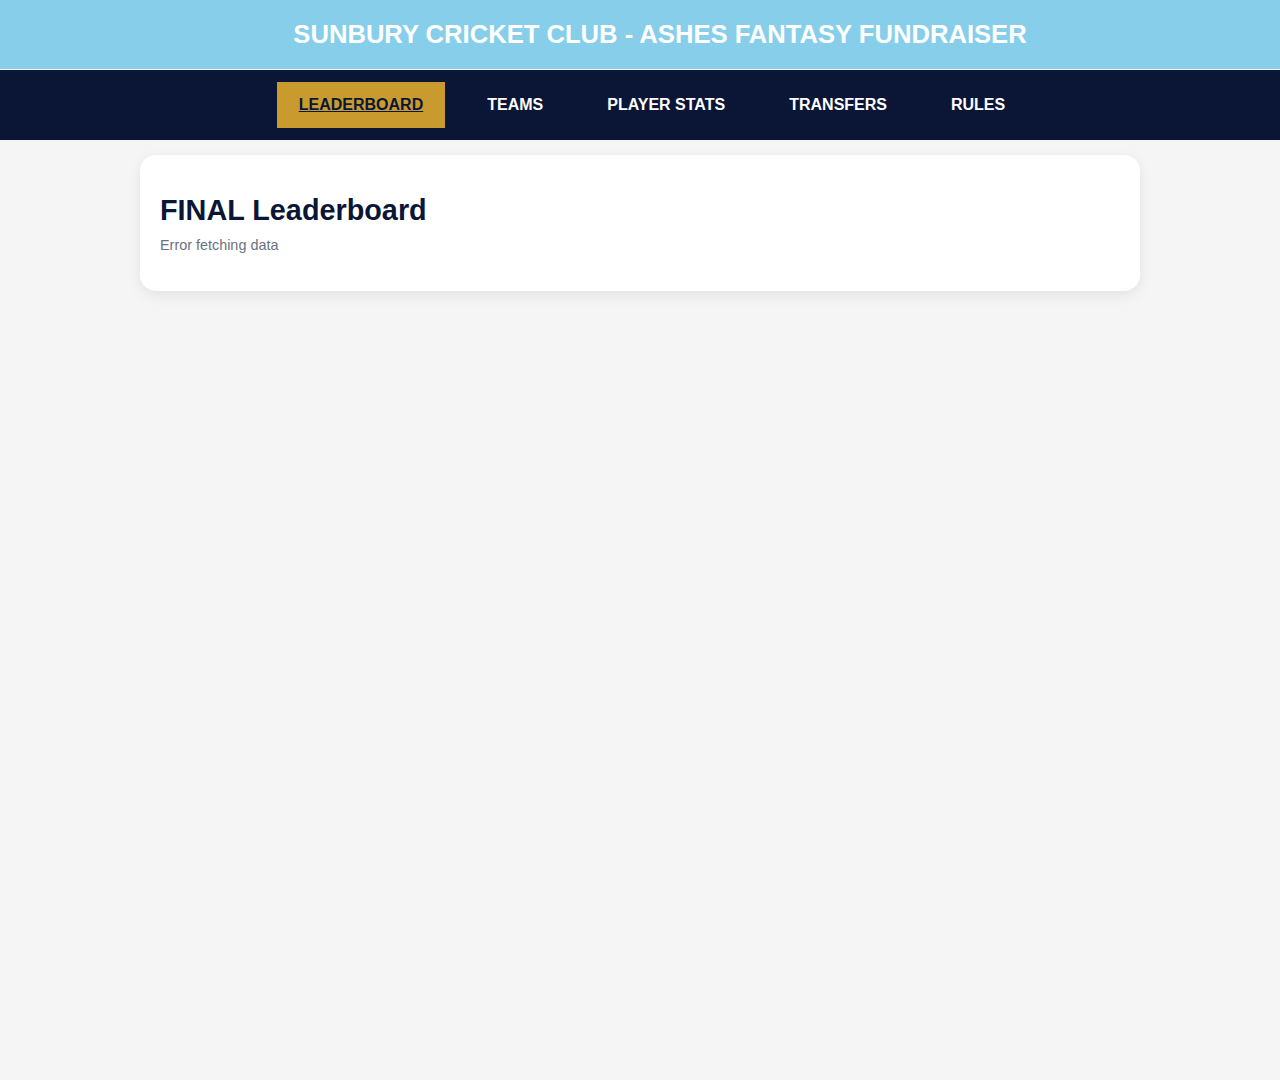
<file: index.html>
<!DOCTYPE html>
<html>
<head>
  <title>FINAL Leaderboard</title>

  <link rel="stylesheet" href="style.css">

<script data-goatcounter="https://sccfantasyashes.goatcounter.com/count"
        async src="//gc.zgo.at/count.js"></script>



  <style>
    /* Fixed site-wide header */
    .site-header {
      background-color: skyblue;
      color: white;
      text-align: center;
      padding: 20px;
      font-size: 1.6rem;
      font-weight: bold;
      position: fixed;
      top: 0;
      left: 0;
      width: 100%;
      z-index: 1000;
    }

    /* Fixed navbar just below header */
    .navbar {
      background: #0B1636;
      display: flex;
      justify-content: center;
      gap: 20px;
      padding: 12px;
      position: fixed;
      top: 70px;
      left: 0;
      width: 100%;
      z-index: 999;
    }

    .navbar a {
      color: white;
      text-decoration: none;
      font-weight: 600;
    }

    .navbar a.active {
      text-decoration: underline;
    }

    body {
      margin: 0;
      padding-top: 130px; /* header + navbar height */
    }

    .leaderboard-page {
      padding: 25px;
      background: #f5f5f5;
      min-height: 100vh;
    }

    h1 {
      font-size: 1.8rem;
      margin-bottom: 0.25rem;
      color: #0B1636;
    }

    .card {
      background: white;
      padding: 20px;
      border-radius: 16px;
      box-shadow: 0 4px 14px rgba(0, 0, 0, 0.08);
      max-width: 960px;
      margin: 0 auto;
    }

    #tableWrap {
      overflow-x: auto;
      max-height: 750px;
      overflow-y: auto;
    }

    table {
      width: 100%;
      border-collapse: collapse;
      font-size: 1rem;
    }

    th, td {
      padding: 10px 8px;
      border-bottom: 1px solid #e5e7eb;
    }

    th {
      font-weight: 700;
      background: #f1f5f9;
      position: sticky;
      top: 0;
      z-index: 5;
    }

    #leaderboard th, #leaderboard td {
      text-align: center;
    }

    #leaderboard th:nth-child(2),
    #leaderboard td:nth-child(2) {
      text-align: left !important;
    }

    tr.rank-1 { background-color: #fff176 !important; }
    tr.rank-2 { background-color: #fff9c4 !important; }
    tr.rank-3 { background-color: #fffde7 !important; }

    .meta {
      color: #6b7280;
      font-size: 0.9rem;
    }

    .refresh {
      float: right;
      font-size: 0.9rem;
      color: #2563eb;
      cursor: pointer;
      text-decoration: underline;
    }

    .highlight-max {
    font-weight: bold;
    color: red;
    }

    .total-col { font-weight: bold; }
  </style>


  <!-- PNG Favicons for modern browsers -->
  <link rel="icon" type="image/png" sizes="32x32" href="/favicon-32x32.png">
  <link rel="icon" type="image/png" sizes="16x16" href="/favicon-16x16.png">


</head>

<body>

<!-- Fixed site-wide header -->
<div class="site-header">
  SUNBURY CRICKET CLUB - ASHES FANTASY FUNDRAISER
</div>

<!-- Fixed navbar -->
<div class="navbar">
  <a class="active" href="index.html">LEADERBOARD</a>
  <a href="teams.html">TEAMS</a>
  <a href="player-stats.html">PLAYER STATS</a>
  <a href="transfers.html">TRANSFERS</a>
  <a href="rules.html">RULES</a>
</div>

<div class="leaderboard-page">
  <div class="card">
    <div style="display:flex;justify-content:space-between;align-items:center;">
      <div><h1>FINAL Leaderboard</h1></div>
      <div class="refresh" id="manualRefresh"></div>
    </div>

    <div id="lastUpdated" class="meta" style="margin-top:6px;">Last updated: —</div>
    <br>

    <div id="tableWrap">
      <table id="leaderboard">
        <thead><tr id="theadRow"></tr></thead>
        <tbody id="tbodyRow"></tbody>
      </table>
    </div>
  </div>
</div>

<script>
  const SHEET_ID = "1KdJSeVfMnYqV9olfYKkUUNkLldeaKhMuXrphWPWUps0";
  const SHEET_NAME = "Leaderboard";
  const SHEET_URL = `https://docs.google.com/spreadsheets/d/${SHEET_ID}/gviz/tq?tqx=out:json&sheet=${SHEET_NAME}`;

  async function fetchAndRender() {
    try {
      const res = await fetch(SHEET_URL);
      const text = await res.text();
      const json = JSON.parse(text.substr(47).slice(0, -2));

      const cols = json.table.cols.map(c => c.label);
      const rows = json.table.rows;

      // Build header (skip column I)
      const theadRow = document.getElementById("theadRow");
      theadRow.innerHTML = "";
      cols.forEach((label, colIndex) => {
        if (colIndex === 8) return; // skip column I
        const th = document.createElement("th");
        th.textContent = label;
        theadRow.appendChild(th);
      });

      // Build body (skip column I)
      const tbodyRow = document.getElementById("tbodyRow");
      tbodyRow.innerHTML = "";
      rows.forEach((row, i) => {
        const tr = document.createElement("tr");
        if (i === 0) tr.classList.add("rank-1");
        if (i === 1) tr.classList.add("rank-2");
        if (i === 2) tr.classList.add("rank-3");

        row.c.forEach((cell, colIndex) => {
          if (colIndex === 8) return; // skip column I
          const td = document.createElement("td");
          const value = cell ? (cell.f || cell.v) : "";

          if (cols[colIndex] && cols[colIndex].toLowerCase() === "total") {
            td.textContent = value;
            td.classList.add("total-col");
          } else {
            td.textContent = value;
          }

          tr.appendChild(td);
        });
        tbodyRow.appendChild(tr);
      });

      // Use I1 (header label for column I) as "Last updated"
      const lastUpdatedLabel = json.table.cols[8] ? json.table.cols[8].label : null;
      document.getElementById("lastUpdated").textContent =
        "Last updated: " + (lastUpdatedLabel || "—");


      // Highlight max value in each column (all ties, skip TOTAL column, skip zeros)
      const table = document.getElementById("leaderboard");
      const rowsEls = table.querySelectorAll("tbody tr");
      const headers = table.querySelectorAll("thead th");
      const colCount = headers.length;

      for (let colIndex = 0; colIndex < colCount; colIndex++) {
        const headerText = headers[colIndex].textContent.trim().toLowerCase();

      // Skip TOTAL and RANK columns
      if (headerText === "total" || headerText === "rank") continue;

      let maxVal = -Infinity;

      // First pass: find max value in this column
      rowsEls.forEach(row => {
        const cell = row.cells[colIndex];
        if (!cell) return;
        const val = parseFloat(cell.textContent.replace(/,/g, ""));
        if (!isNaN(val) && val > maxVal) {
          maxVal = val;
        }
      });

      // Second pass: highlight all cells equal to max (but not zero)
      rowsEls.forEach(row => {
        const cell = row.cells[colIndex];
        if (!cell) return;
        const val = parseFloat(cell.textContent.replace(/,/g, ""));
        if (!isNaN(val) && val === maxVal && val !== 0) {
          cell.classList.add("highlight-max");
        }
      });
    }



    } catch (err) {
      console.error("Error fetching data", err);
      document.getElementById("lastUpdated").textContent = "Error fetching data";
    }
  }

  document.getElementById("manualRefresh").addEventListener("click", fetchAndRender);
  fetchAndRender();
</script>

<script src="swipe-nav.js"></script>

</body>
</html>
</file>
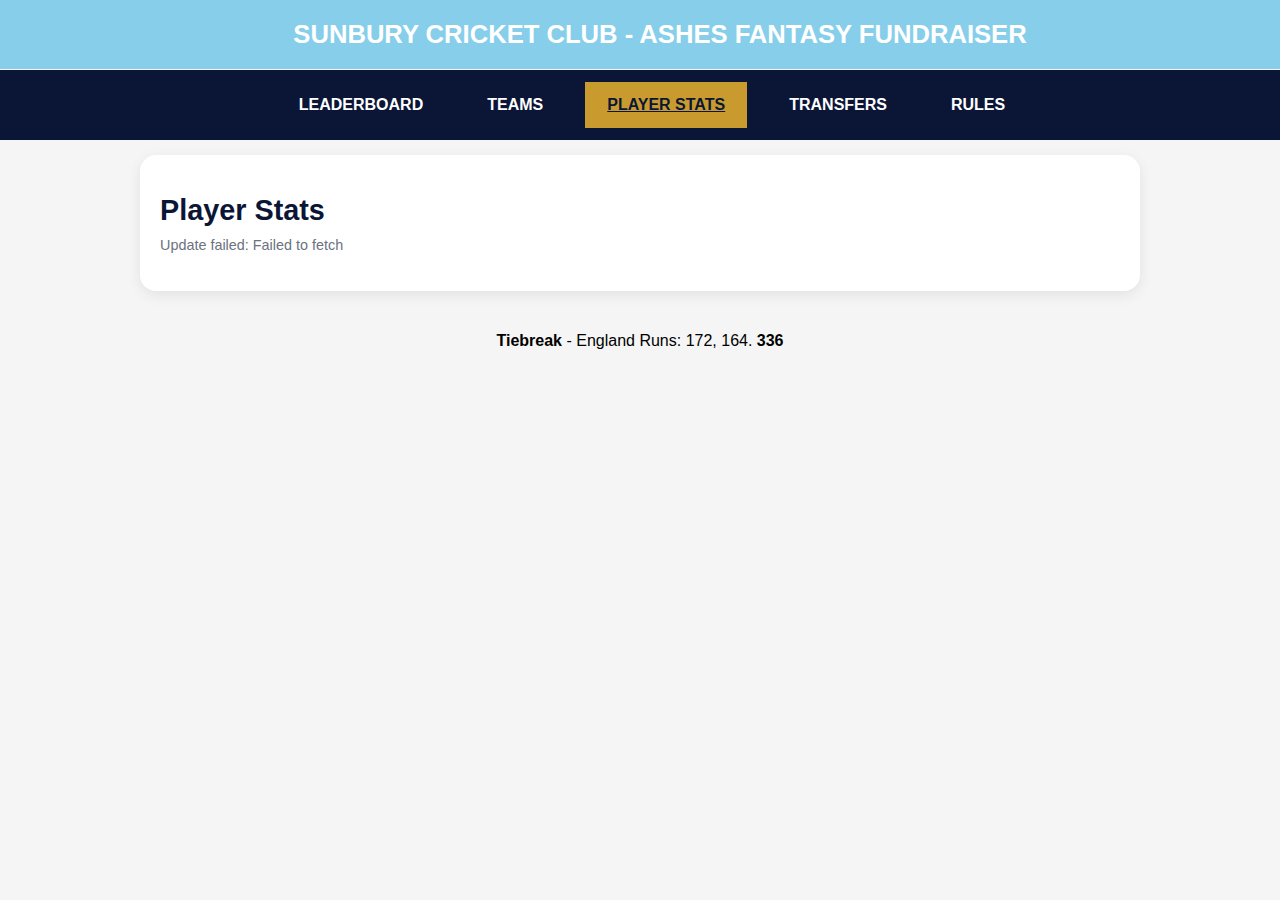
<file: player-stats.html>
<!DOCTYPE html>
<html>
<head>
  <title>Player Stats</title>
  <link rel="stylesheet" href="style.css">

  <style>
    /* Fixed site-wide header */
    .site-header {
      background-color: skyblue;
      color: white;
      text-align: center;
      padding: 20px;
      font-size: 1.6rem;
      font-weight: bold;
      position: fixed;
      top: 0;
      left: 0;
      width: 100%;
      z-index: 1000;
    }

    /* Fixed navbar just below header */
    .navbar {
      background: #0B1636;
      display: flex;
      justify-content: center;
      gap: 20px;
      padding: 12px;
      position: fixed;
      top: 70px;
      left: 0;
      width: 100%;
      z-index: 999;
    }
    .navbar a { color: white; text-decoration: none; font-weight: 600; }
    .navbar a.active { text-decoration: underline; }

    body { margin: 0; padding-top: 130px; background: #f5f5f5; }

    .stats-page { padding: 25px; }
    h1 { font-size: 1.8rem; margin-bottom: 0.25rem; color: #0B1636; }

    .card {
      background: white;
      padding: 20px;
      border-radius: 16px;
      box-shadow: 0 4px 14px rgba(0,0,0,0.08);
      max-width: 960px;
      margin: 0 auto;
    }

    #tableWrap { overflow-x: auto; max-height: 750px; overflow-y: auto; }

    table { width: 100%; border-collapse: collapse; font-size: 1rem; }
    th, td { padding: 10px 8px; border-bottom: 1px solid #e5e7eb; text-align: left; }
    th { font-weight: 700; background: #f1f5f9; position: sticky; top: 0; z-index: 5; }

    tr.rank-1 { background-color: #fff176 !important; }
    tr.rank-2 { background-color: #fff9c4 !important; }
    tr.rank-3 { background-color: #fffde7 !important; }

    .meta { color: #6b7280; font-size: 0.9rem; }
    .refresh { float: right; font-size: 0.9rem; color: #2563eb; cursor: pointer; text-decoration: underline; }
    .total-col { font-weight: bold; }
  </style>
</head>
<body>

<div class="site-header">SUNBURY CRICKET CLUB - ASHES FANTASY FUNDRAISER</div>
<div class="navbar">
  <a href="index.html">LEADERBOARD</a>
  <a href="teams.html">TEAMS</a>
  <a class="active" href="player-stats.html">PLAYER STATS</a>
  <a href="transfers.html">TRANSFERS</a>
  <a href="rules.html">RULES</a>
</div>

<div class="stats-page">
  <div class="card">
    <div style="display:flex;justify-content:space-between;align-items:center;">
      <h1>Player Stats</h1>
      <div class="refresh" id="manualRefresh"></div>
    </div>

    <div id="lastUpdated" class="meta" style="margin-top:6px;">Last updated: —</div>
    <br>

    <div id="tableWrap">
      <table id="statsTable">
        <thead><tr id="theadRow"></tr></thead>
        <tbody id="tbodyRow"></tbody>
      </table>
    </div>
  </div>
</div>

<script>
const CSV_URL =
  "https://docs.google.com/spreadsheets/d/e/2PACX-1vSXkhOKdWeUqIOOUoD_Gp9BVXXu3yrdbhQd97rPUazXEdycwI33SjUpOW8-kNaCmeVpP0q5o1ChHc41/pub?gid=326386520&single=true&output=csv";
const REFRESH_MS = 30000;

function parseCSV(text) {
  const rows = [];
  let cur = "", row = [], inQuotes = false;
  for (let i = 0; i < text.length; i++) {
    const ch = text[i], nxt = text[i+1];
    if (ch === '"') {
      if (inQuotes && nxt === '"') { cur += '"'; i++; }
      else inQuotes = !inQuotes;
      continue;
    }
    if (ch === "," && !inQuotes) { row.push(cur); cur = ""; continue; }
    if ((ch === "\n" || ch === "\r") && !inQuotes) {
      if (cur !== "" || row.length > 0) { row.push(cur); rows.push(row); cur = ""; row = []; }
      if (ch === "\r" && nxt === "\n") i++;
      continue;
    }
    cur += ch;
  }
  if (cur !== "" || row.length > 0) { row.push(cur); rows.push(row); }
  return rows;
}

async function fetchAndRenderStats() {
  try {
    const res = await fetch(CSV_URL, { cache: "no-store" });
    if (!res.ok) throw new Error("Fetch failed: " + res.status);
    const txt = await res.text();
    const rows = parseCSV(txt);
    if (!rows.length) throw new Error("No data found.");

    const header = rows[0];
    const data = rows.slice(1).filter(r => r.some(c => (c || "").trim() !== ""));

    const lastUpdatedHeader = header[8] || "";
    document.getElementById("lastUpdated").textContent =
      "Last updated: " + (lastUpdatedHeader || "—");

    const thead = document.getElementById("theadRow");
    const tbody = document.getElementById("tbodyRow");
    thead.innerHTML = "";
    tbody.innerHTML = "";

    header.forEach((h, ci) => {
      if (ci === 8) return;
      const th = document.createElement("th");
      th.textContent = h || "—";
      thead.appendChild(th);
    });

    data.forEach(row => {
      const tr = document.createElement("tr");
      row.forEach((cell, ci) => {
        if (ci === 8) return;
        const td = document.createElement("td");
        td.textContent = cell ?? "";
        if (/total/i.test(header[ci] || "")) td.classList.add("total-col");
        tr.appendChild(td);
      });
      tbody.appendChild(tr);
    });

    // Highlight max values in columns C–G (indexes 2–6)
    
  } catch (err) {
    console.error(err);
    document.getElementById("lastUpdated").textContent = "Update failed: " + err.message;
  }
}

function highlightMaxValues(colIndexes) {
  const table = document.getElementById("statsTable");
  const rows = table.querySelectorAll("tbody tr");

  colIndexes.forEach(ci => {
    let maxVal = -Infinity;
    rows.forEach(tr => {
      const td = tr.children[ci];
      if (!td) return;
      const val = parseFloat(td.textContent.replace(/[^0-9.\-]/g,""));
      if (!isNaN(val)) maxVal = Math.max(maxVal, val);
    });
    rows.forEach(tr => {
      const td = tr.children[ci];
      if (!td) return;
      const val = parseFloat(td.textContent.replace(/[^0-9.\-]/g,""));
      if (val === maxVal) {
        td.style.backgroundColor = "yellow"; // bright yellow
        td.style.fontWeight = "bold";
      }
    });
  });
}

document.getElementById("manualRefresh").addEventListener("click", fetchAndRenderStats);
fetchAndRenderStats();
if (REFRESH_MS > 0) setInterval(fetchAndRenderStats, REFRESH_MS);
</script>

<p style="text-align: center;"><b>Tiebreak</b> - England Runs: 172, 164. <b>336</b></p>

<script src="swipe-nav.js"></script>

</body>
</html>
</file>
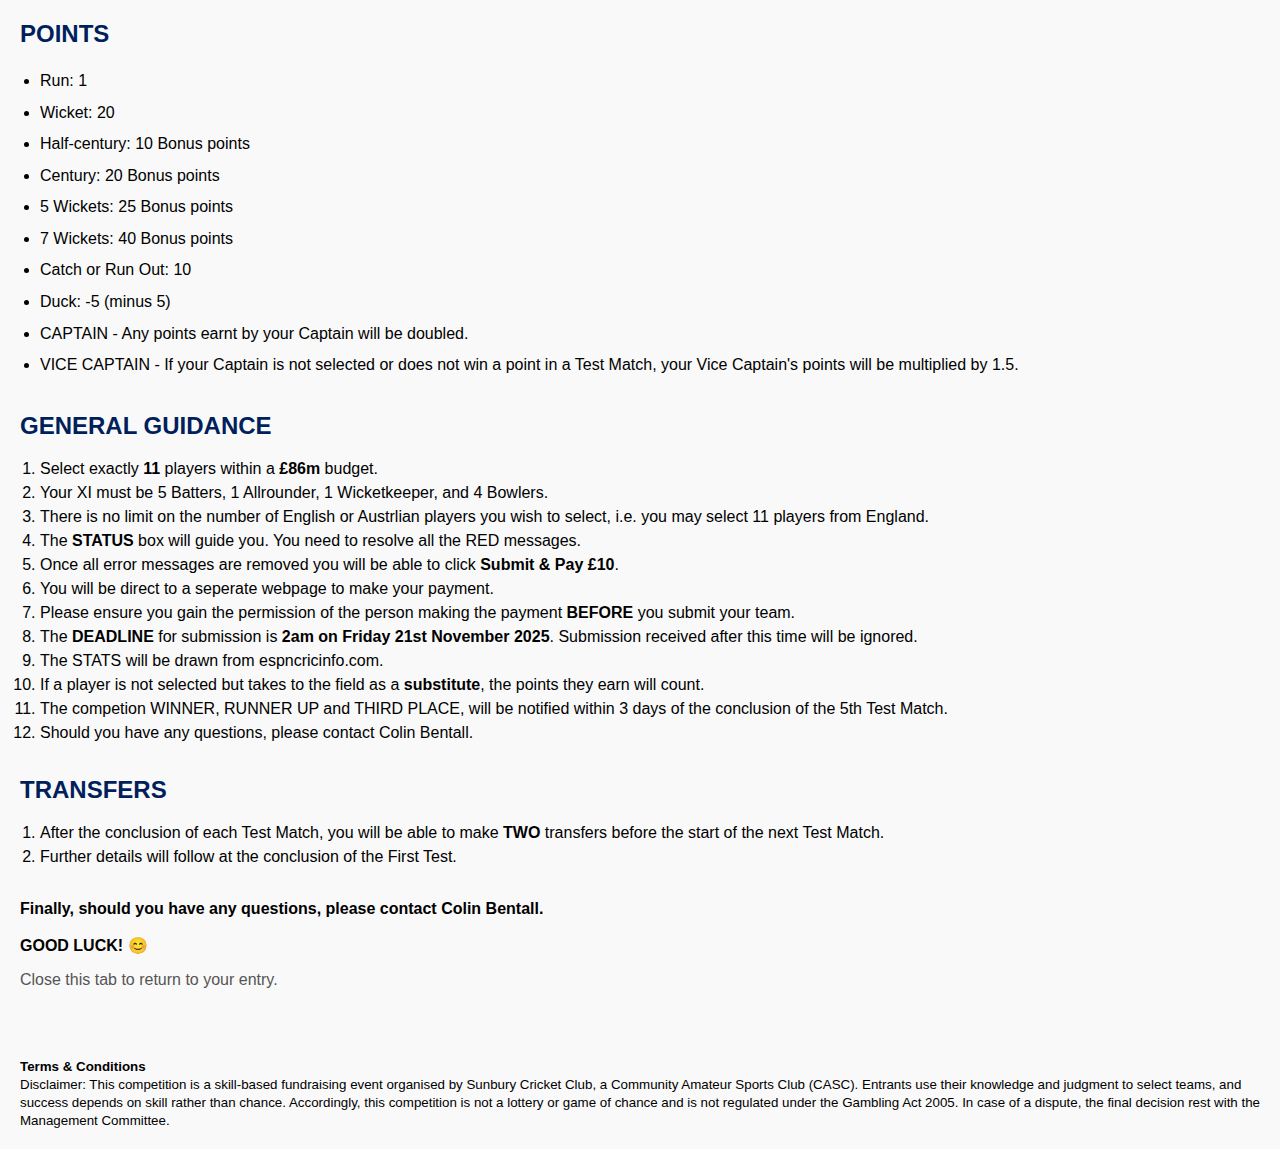
<file: points.html>
<!DOCTYPE html>
<html lang="en">
<head>
  <meta charset="UTF-8" />
  <title>Points System</title>
  <style>
    body { font-family: Arial, sans-serif; margin: 20px; background:#f9f9f9; }
    h2 { color:#001f5b; margin-top:0; }
    ul { line-height:1.6; padding-left:20px; }
    li { margin: 6px 0; }
    .note { color:#555; margin-top:12px; }
  </style>
</head>
<body>
  <h2>POINTS</h2>
  <ul>
    <ol style="margin-left: 0; padding-left: 20px;"></ol>
    <li>Run: 1</li>
    <li>Wicket: 20</li>
    <li>Half-century: 10 Bonus points</li>
    <li>Century: 20 Bonus points</li>
    <li>5 Wickets: 25 Bonus points</li>
    <li>7 Wickets: 40 Bonus points</li>
    <li>Catch or Run Out: 10</li>
    <li>Duck: -5 (minus 5)</li>
    <li>CAPTAIN - Any points earnt by your Captain will be doubled.</li>
    <li>VICE CAPTAIN - If your Captain is not selected or does not win a point in a Test Match, your Vice Captain's points will be multiplied by 1.5.</li>
    </ol>
  </ul>
  <br>
<h2>GENERAL GUIDANCE</h2>
  <ol style="margin-left: 0; padding-left: 20px;">
    <li>Select exactly <b>11</b> players within a <b>£86m</b> budget.</li>
    <li>Your XI must be 5 Batters, 1 Allrounder, 1 Wicketkeeper, and 4 Bowlers.</li>
    <li>There is no limit on the number of English or Austrlian players you wish to select, i.e. you may select 11 players from England.</li>
    <li>The <b>STATUS</b> box will guide you. You need to resolve all the <red>RED</red> messages.</li>
    <li>Once all error messages are removed you will be able to click <b>Submit & Pay £10</b>.</li>
    <li>You will be direct to a seperate webpage to make your payment.</li>
    <li>Please ensure you gain the permission of the person making the payment <b>BEFORE</b> you submit your team.</li>
    <li>The <b>DEADLINE</b> for submission is <b>2am on Friday 21st November 2025</b>. Submission received after this time will be ignored.</li>
    <li>The STATS will be drawn from espncricinfo.com.</li>
    <li>If a player is not selected but takes to the field as a <b>substitute</b>, the points they earn will count.</li>
    <li>The competion WINNER, RUNNER UP and THIRD PLACE, will be notified within 3 days of the conclusion of the 5th Test Match.</li>
    <li>Should you have any questions, please contact Colin Bentall.</li>
  </ol>
  </ul>
  <br>
<h2>TRANSFERS</h2>
  <ol style="margin-left: 0; padding-left: 20px;">
    <li>After the conclusion of each Test Match, you will be able to make <b>TWO</b> transfers before the start of the next Test Match.</li>
    <li>Further details will follow at the conclusion of the First Test.</li>
  </ol>
  </ul>
  <br>
  <b>Finally, should you have any questions, please contact Colin Bentall.</b>
  <br>
  <br>
  <b>GOOD LUCK! </b>&#128522;  <!-- 😊 -->
  <br>
  <p>
  <p class="note">Close this tab to return to your entry.</p>
  <br>
  <br>
    <p>
    <small>
    <b>Terms & Conditions</b>
    <br>
    Disclaimer: This competition is a skill-based fundraising event organised by Sunbury Cricket Club, a Community Amateur Sports Club (CASC). Entrants use their knowledge and judgment to select teams, and success depends on skill rather than chance. Accordingly, this competition is not a lottery or game of chance and is not regulated under the Gambling Act 2005.
    In case of a dispute, the final decision rest with the Management Committee.
    <small></body></p>
</body>
</html>
</file>
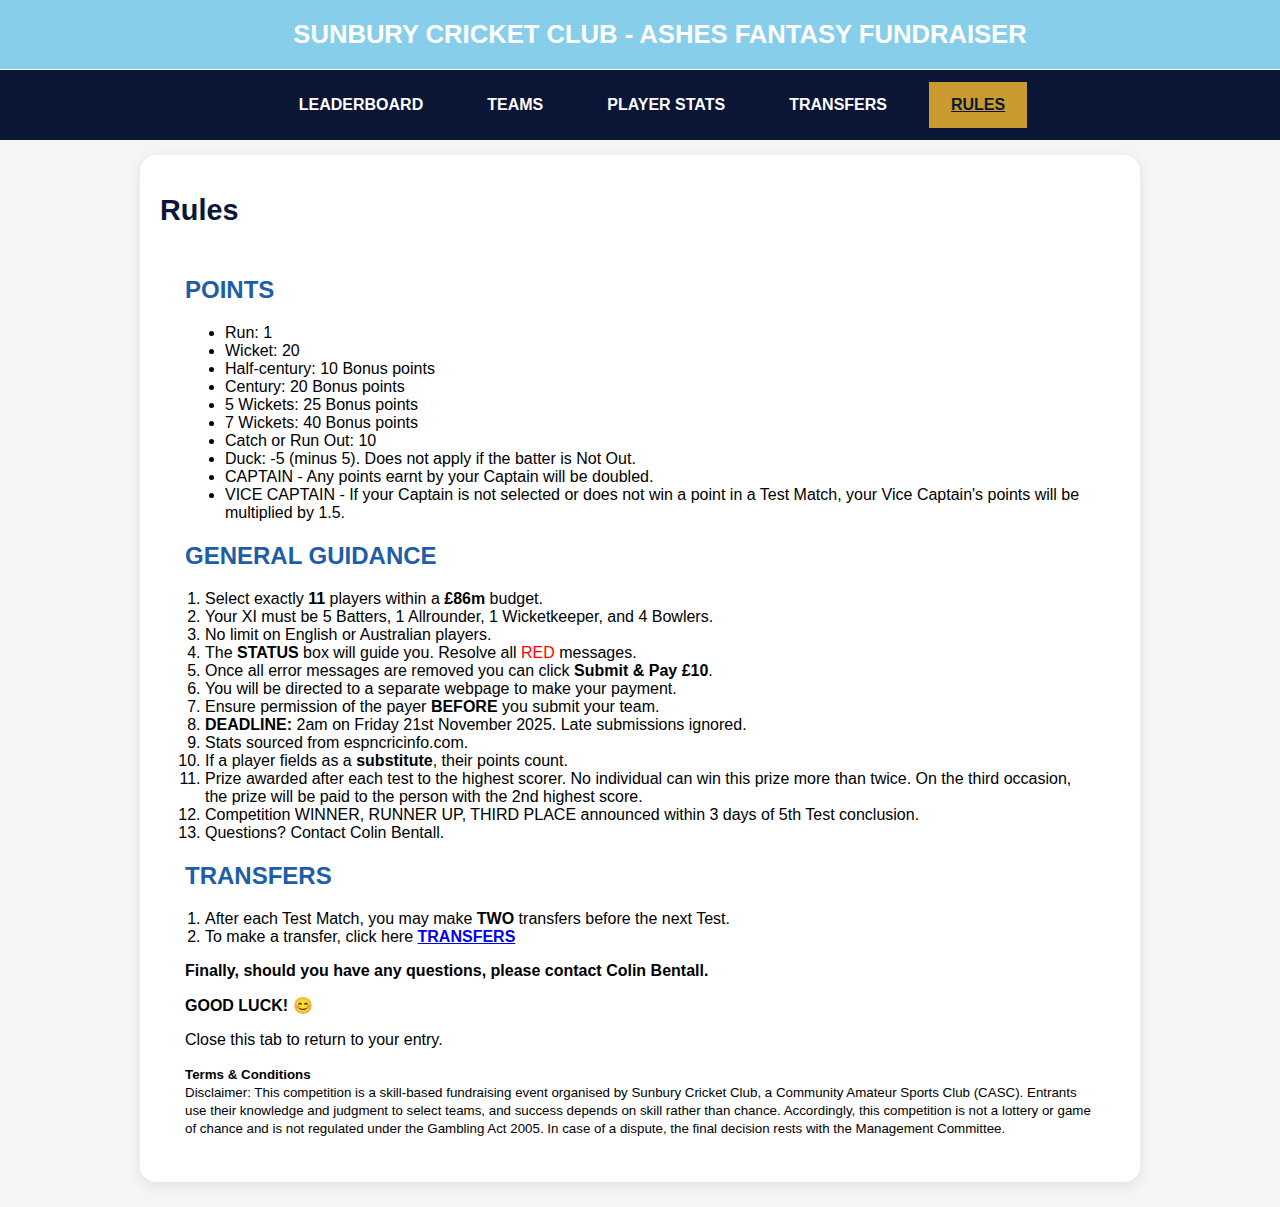
<file: rules.html>
<!DOCTYPE html>
<html>
<head>
  <title>Rules</title>
  <link rel="stylesheet" href="style.css">

  <style>
    /* Fixed site-wide header */
    .site-header {
      background-color: skyblue;
      color: white;
      text-align: center;
      padding: 20px;
      font-size: 1.6rem;
      font-weight: bold;
      position: fixed;
      top: 0;
      left: 0;
      width: 100%;
      z-index: 1000;
    }

    /* Fixed navbar just below header */
    .navbar {
      background: #0B1636;
      display: flex;
      justify-content: center;
      gap: 20px;
      padding: 12px;
      position: fixed;
      top: 70px; /* sits just below header */
      left: 0;
      width: 100%;
      z-index: 999;
    }

    .navbar a {
      color: white;
      text-decoration: none;
      font-weight: 600;
    }

    .navbar a.active {
      text-decoration: underline;
    }

    body {
      margin: 0;
      padding-top: 130px; /* header + navbar height */
      font-family: Arial, sans-serif;
      background: #f9f9f9;
    }

    .rules-page {
      padding: 25px;
      background: #f5f5f5;
      min-height: 100vh;
    }

    h1 {
      font-size: 1.8rem;
      margin-bottom: 0.25rem;
      color: #0B1636;
    }

    .card {
      background: white;
      padding: 20px;
      border-radius: 16px;
      box-shadow: 0 4px 14px rgba(0, 0, 0, 0.08);
      max-width: 960px;
      margin: 0 auto;
    }

    table {
      border-collapse: collapse;
      width: 100%;
      margin-top: 0px;
      background: #fff;
      font-size: 1rem;
    }

    th, td {
      border: 1px solid #ccc;
      padding: 6px 8px;
      text-align: left;
    }

    th {
      background: #f2f2f2;
      font-weight: 700;
      position: sticky;
      top: 0;
      z-index: 5;
    }

    tr.role-header td {
      background: #e6e6e6;
      font-weight: 700;
      text-align: left;
    }

    caption {
      caption-side: top;
      text-align: left;
      font-weight: 700;
      color: #001f5b;
      padding: 6px 0;
    }

    /* Formatting helpers */
    .no-wrap { white-space: nowrap; }
    .center { text-align: center; }
    .red { color: red; }

    /* Transfers-specific (retained for consistency) */
    td.changed { background-color: #ffcccc; }
    #error { color:red; font-weight:700; margin-top:10px; }
    #transferBtn {
      margin-top:20px;
      padding:10px 16px;
      font-size:16px;
      font-weight:700;
      background:#001f5b;
      color:#fff;
      border:none;
      border-radius:6px;
      cursor:pointer;
    }
    #transferBtn:disabled { background:#ccc; cursor:not-allowed; }
    #emailBar {
      display:flex;
      gap:10px;
      align-items:center;
      margin: 10px 0 14px 0;
    }
    #emailBar input[type=email] {
      padding:6px;
      width:100%;
      max-width:360px;
    }
    #emailBar button {
      padding:8px 12px;
      font-weight:700;
    }
  </style>
</head>
<body>

<!-- Fixed site-wide header -->
<div class="site-header">
  SUNBURY CRICKET CLUB - ASHES FANTASY FUNDRAISER
</div>

<!-- Fixed navbar -->
<div class="navbar">
  <a href="index.html">LEADERBOARD</a>
  <a href="teams.html">TEAMS</a>
  <a href="player-stats.html">PLAYER STATS</a>
  <a href="transfers.html">TRANSFERS</a>
  <a class="active" href="rules.html">RULES</a>
</div>

<div class="rules-page">
  <div class="card">
    <div style="display:flex;justify-content:space-between;align-items:center;">
      <h1>Rules</h1>
    </div>

    <div class="container">
      <h2>POINTS</h2>
      <ul>
        <li>Run: 1</li>
        <li>Wicket: 20</li>
        <li>Half-century: 10 Bonus points</li>
        <li>Century: 20 Bonus points</li>
        <li>5 Wickets: 25 Bonus points</li>
        <li>7 Wickets: 40 Bonus points</li>
        <li>Catch or Run Out: 10</li>
        <li>Duck: -5 (minus 5). Does not apply if the batter is Not Out.</li>
        <li>CAPTAIN - Any points earnt by your Captain will be doubled.</li>
        <li>VICE CAPTAIN - If your Captain is not selected or does not win a point in a Test Match, your Vice Captain's points will be multiplied by 1.5.</li>
      </ul>

      <h2>GENERAL GUIDANCE</h2>
      <ol style="margin-left: 0; padding-left: 20px;">
        <li>Select exactly <b>11</b> players within a <b>£86m</b> budget.</li>
        <li>Your XI must be 5 Batters, 1 Allrounder, 1 Wicketkeeper, and 4 Bowlers.</li>
        <li>No limit on English or Australian players.</li>
        <li>The <b>STATUS</b> box will guide you. Resolve all <span class="red">RED</span> messages.</li>
        <li>Once all error messages are removed you can click <b>Submit & Pay £10</b>.</li>
        <li>You will be directed to a separate webpage to make your payment.</li>
        <li>Ensure permission of the payer <b>BEFORE</b> you submit your team.</li>
        <li><b>DEADLINE:</b> 2am on Friday 21st November 2025. Late submissions ignored.</li>
        <li>Stats sourced from espncricinfo.com.</li>
        <li>If a player fields as a <b>substitute</b>, their points count.</li>
        <li>Prize awarded after each test to the highest scorer. No individual can win this prize more than twice. On the third occasion, the prize will be paid to the person with the 2nd highest score.</li>
        <li>Competition WINNER, RUNNER UP, THIRD PLACE announced within 3 days of 5th Test conclusion.</li>
        <li>Questions? Contact Colin Bentall.</li>
      </ol>

      <h2>TRANSFERS</h2>
      <ol style="margin-left: 0; padding-left: 20px;">
        <li>After each Test Match, you may make <b>TWO</b> transfers before the next Test.</li>
        <li>To make a transfer, click here <a href="transfers.html"><b>TRANSFERS</b></a></li>
      </ol>

      <p><b>Finally, should you have any questions, please contact Colin Bentall.</b></p>
      <p><b>GOOD LUCK! </b> &#128522;</p>
      <p class="note">Close this tab to return to your entry.</p>

      <small>
        <b>Terms & Conditions</b><br>
        Disclaimer: This competition is a skill-based fundraising event organised by Sunbury Cricket Club, a Community Amateur Sports Club (CASC). Entrants use their knowledge and judgment to select teams, and success depends on skill rather than chance. Accordingly, this competition is not a lottery or game of chance and is not regulated under the Gambling Act 2005. In case of a dispute, the final decision rests with the Management Committee.
      </small>
    </div>
  </div>
</div>

</body>
</html>
</file>
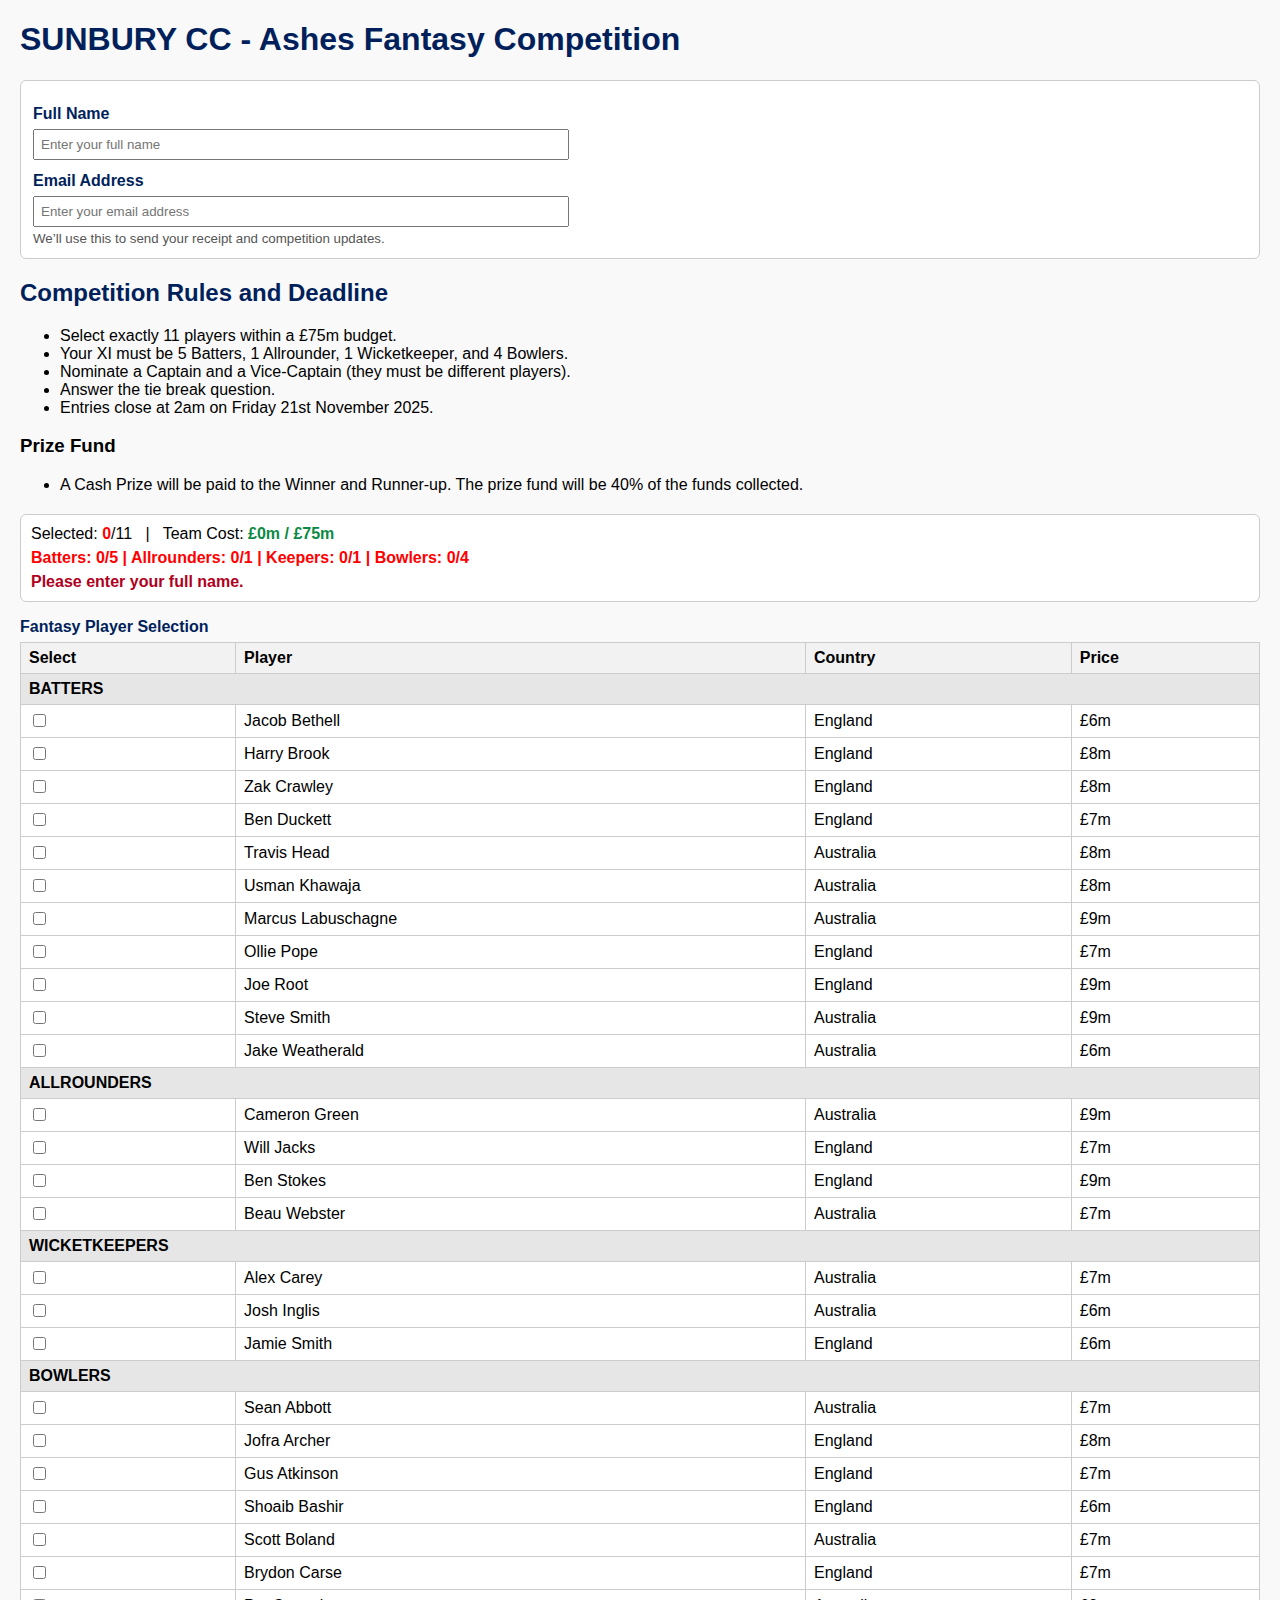
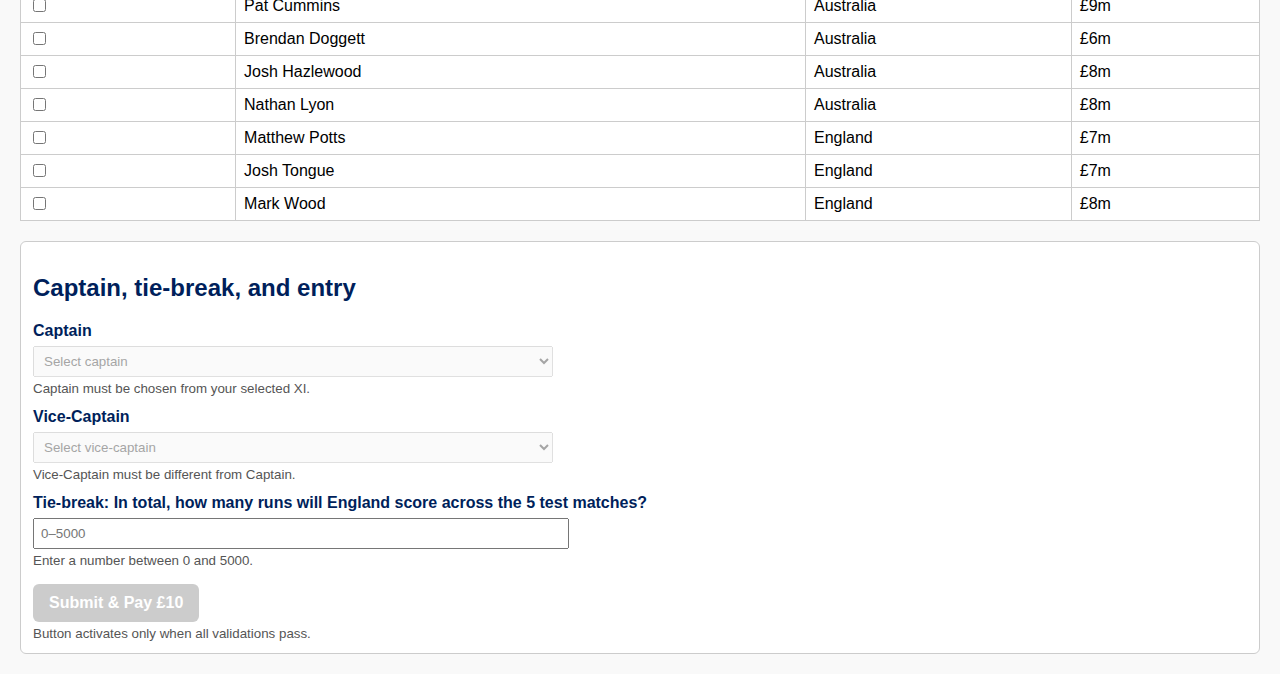
<file: sunbury_ashes_v3.html>
<!DOCTYPE html>
<html lang="en">
<head>
<meta charset="UTF-8" />
<meta name="viewport" content="width=device-width, initial-scale=1.0" />
<title>SUNBURY CC - Ashes Fantasy Competition</title>
<style>
  body { font-family: Arial, sans-serif; margin: 20px; background:#f9f9f9; }
  h1, h2 { color:#001f5b; }
  table { border-collapse: collapse; width: 100%; margin-top: 10px; background:#fff; }
  th, td { border: 1px solid #ccc; padding: 6px 8px; text-align: left; }
  th { background: #f2f2f2; }
  tr.role-header td { background: #e6e6e6; font-weight: 700; text-align: left; }
  #summary { background:#fff; border:1px solid #ccc; border-radius:6px; padding:10px; margin-top:20px; margin-bottom:10px; }
  #summary span { font-weight:bold; }
  .ok { color:#0b8a44; font-weight:700; }
  .bad { color:red; font-weight:700; }
  .warn { background: #ffecec; transition: background 0.6s ease; }
  #message { margin-top:6px; color:#b00020; font-weight:700; }
  caption { caption-side: top; text-align: left; font-weight: 700; color:#001f5b; padding: 6px 0; }
  #extras, #userInfo { margin-top:20px; background:#fff; border:1px solid #ccc; border-radius:6px; padding:12px; }
  label { display:block; margin-top:12px; font-weight:700; color:#001f5b; }
  input[type=text], input[type=email], select, input[type=number] { margin-top:6px; padding:6px; width:100%; max-width:520px; }
  #submitBtn { margin-top:16px; padding:10px 16px; font-size:16px; font-weight:700; background:#001f5b; color:#fff; border:none; border-radius:6px; cursor:pointer; }
  #submitBtn:disabled { background:#ccc; cursor:not-allowed; }
  small.hint { display:block; color:#555; margin-top:4px; }
</style>
</head>
<body>

<h1>SUNBURY CC - Ashes Fantasy Competition</h1>

<div id="userInfo">
  <label for="fullName">Full Name</label>
  <input id="fullName" type="text" placeholder="Enter your full name" required />

  <label for="email">Email Address</label>
  <input id="email" type="email" placeholder="Enter your email address" required />
  <small class="hint">We’ll use this to send your receipt and competition updates.</small>
</div>

<div id="competition-rules">
  <h2>Competition Rules and Deadline</h2>
  <ul>
    <li>Select exactly 11 players within a £75m budget.</li>
    <li>Your XI must be 5 Batters, 1 Allrounder, 1 Wicketkeeper, and 4 Bowlers.</li>
    <li>Nominate a Captain and a Vice-Captain (they must be different players).</li>
    <li>Answer the tie break question.</li>
    <li>Entries close at 2am on Friday 21st November 2025.</li>
  </ul>
  <h3>Prize Fund</h3>
  <ul>
    <li>A Cash Prize will be paid to the Winner and Runner-up. The prize fund will be 40% of the funds collected.</li>
  </ul>
</div>

<div id="summary">
  Selected: <span id="selCount" class="bad">0</span>/11 &nbsp; | &nbsp;
  Team Cost: <span id="teamCost" class="bad">£0m / £75m</span>
  <div id="roleStatus" class="bad" style="margin-top:6px;">Batters: 0/5 | Allrounders: 0/1 | Keepers: 0/1 | Bowlers: 0/4</div>
  <div id="message" aria-live="polite"></div>
</div>

<table id="playerTable">
  <caption>Fantasy Player Selection</caption>
  <thead>
    <tr>
      <th>Select</th>
      <th>Player</th>
      <th>Country</th>
      <th>Price</th>
    </tr>
  </thead>
  <tbody>
    <!-- BATTERS -->
    <tr class="role-header"><td colspan="4">BATTERS</td></tr>
    <tr id="p_bethell"><td><input type="checkbox" class="sel"></td><td>Jacob Bethell</td><td>England</td><td>6</td></tr>
    <tr id="p_brook"><td><input type="checkbox" class="sel"></td><td>Harry Brook</td><td>England</td><td>8</td></tr>
    <tr id="p_crawley"><td><input type="checkbox" class="sel"></td><td>Zak Crawley</td><td>England</td><td>8</td></tr>
    <tr id="p_duckett"><td><input type="checkbox" class="sel"></td><td>Ben Duckett</td><td>England</td><td>7</td></tr>
    <tr id="p_head"><td><input type="checkbox" class="sel"></td><td>Travis Head</td><td>Australia</td><td>8</td></tr>
    <tr id="p_khawaja"><td><input type="checkbox" class="sel"></td><td>Usman Khawaja</td><td>Australia</td><td>8</td></tr>
    <tr id="p_labuschagne"><td><input type="checkbox" class="sel"></td><td>Marcus Labuschagne</td><td>Australia</td><td>9</td></tr>
    <tr id="p_pope"><td><input type="checkbox" class="sel"></td><td>Ollie Pope</td><td>England</td><td>7</td></tr>
    <tr id="p_root"><td><input type="checkbox" class="sel"></td><td>Joe Root</td><td>England</td><td>9</td></tr>
    <tr id="p_smith_bat"><td><input type="checkbox" class="sel"></td><td>Steve Smith</td><td>Australia</td><td>9</td></tr>
    <tr id="p_weatherald"><td><input type="checkbox" class="sel"></td><td>Jake Weatherald</td><td>Australia</td><td>6</td></tr>

    <!-- ALLROUNDERS -->
    <tr class="role-header"><td colspan="4">ALLROUNDERS</td></tr>
    <tr id="p_green"><td><input type="checkbox" class="sel"></td><td>Cameron Green</td><td>Australia</td><td>9</td></tr>
    <tr id="p_jacks"><td><input type="checkbox" class="sel"></td><td>Will Jacks</td><td>England</td><td>7</td></tr>
    <tr id="p_stokes"><td><input type="checkbox" class="sel"></td><td>Ben Stokes</td><td>England</td><td>9</td></tr>
    <tr id="p_webster"><td><input type="checkbox" class="sel"></td><td>Beau Webster</td><td>Australia</td><td>7</td></tr>

    <!-- WICKETKEEPERS -->
    <tr class="role-header"><td colspan="4">WICKETKEEPERS</td></tr>
    <tr id="p_carey"><td><input type="checkbox" class="sel"></td><td>Alex Carey</td><td>Australia</td><td>7</td></tr>
    <tr id="p_inglis"><td><input type="checkbox" class="sel"></td><td>Josh Inglis</td><td>Australia</td><td>6</td></tr>
    <tr id="p_smith_jamie"><td><input type="checkbox" class="sel"></td><td>Jamie Smith</td><td>England</td><td>6</td></tr>

    <!-- BOWLERS -->
    <tr class="role-header"><td colspan="4">BOWLERS</td></tr>
    <tr id="p_abbott"><td><input type="checkbox" class="sel"></td><td>Sean Abbott</td><td>Australia</td><td>7</td></tr>
    <tr id="p_archer"><td><input type="checkbox" class="sel"></td><td>Jofra Archer</td><td>England</td><td>8</td></tr>
    <tr id="p_atkinson"><td><input type="checkbox" class="sel"></td><td>Gus Atkinson</td><td>England</td><td>7</td></tr>
    <tr id="p_bashir"><td><input type="checkbox" class="sel"></td><td>Shoaib Bashir</td><td>England</td><td>6</td></tr>
    <tr id="p_boland"><td><input type="checkbox" class="sel"></td><td>Scott Boland</td><td>Australia</td><td>7</td></tr>
    <tr id="p_carse"><td><input type="checkbox" class="sel"></td><td>Brydon Carse</td><td>England</td><td>7</td></tr>
    <tr id="p_cummins"><td><input type="checkbox" class="sel"></td><td>Pat Cummins</td><td>Australia</td><td>9</td></tr>
    <tr id="p_doggett"><td><input type="checkbox" class="sel"></td><td>Brendan Doggett</td><td>Australia</td><td>6</td></tr>
    <tr id="p_hazlewood"><td><input type="checkbox" class="sel"></td><td>Josh Hazlewood</td><td>Australia</td><td>8</td></tr>
    <tr id="p_lyon"><td><input type="checkbox" class="sel"></td><td>Nathan Lyon</td><td>Australia</td><td>8</td></tr>
    <tr id="p_potts"><td><input type="checkbox" class="sel"></td><td>Matthew Potts</td><td>England</td><td>7</td></tr>
    <tr id="p_tongue"><td><input type="checkbox" class="sel"></td><td>Josh Tongue</td><td>England</td><td>7</td></tr>
    <tr id="p_wood"><td><input type="checkbox" class="sel"></td><td>Mark Wood</td><td>England</td><td>8</td></tr>
  </tbody>
</table>

<div id="extras">
  <h2>Captain, tie-break, and entry</h2>
  <label for="captainSelect">Captain</label>
  <select id="captainSelect" disabled>
    <option value="">Select captain</option>
  </select>
  <small class="hint">Captain must be chosen from your selected XI.</small>

  <label for="viceSelect">Vice-Captain</label>
  <select id="viceSelect" disabled>
    <option value="">Select vice-captain</option>
  </select>
  <small class="hint">Vice-Captain must be different from Captain.</small>

  <label for="tieBreak">Tie-break: In total, how many runs will England score across the 5 test matches?</label>
  <input id="tieBreak" type="number" min="0" max="5000" placeholder="0–5000" />
  <small class="hint">Enter a number between 0 and 5000.</small>

  <button id="submitBtn" disabled>Submit & Pay £10</button>
  <small class="hint">Button activates only when all validations pass.</small>
</div>

<script>
(function(){
  const table = document.getElementById('playerTable');
  const rows = [...table.querySelectorAll('tbody tr')].filter(r => !r.classList.contains('role-header'));
  const selCount = document.getElementById('selCount');
  const teamCost = document.getElementById('teamCost');
  const roleStatus = document.getElementById('roleStatus');
  const message = document.getElementById('message');

  const captainSelect = document.getElementById('captainSelect');
  const viceSelect = document.getElementById('viceSelect');
  const tieBreak = document.getElementById('tieBreak');
  const submitBtn = document.getElementById('submitBtn');

  const fullName = document.getElementById('fullName');
  const email = document.getElementById('email');

  const QUOTAS = { BATTERS: 5, ALLROUNDERS: 1, WICKETKEEPERS: 1, BOWLERS: 4 };
  const MAX_PLAYERS = 11;
  const BUDGET = 75;
  const STRIKE_CHECKOUT_URL = 'https://strike.me/your-checkout-link'; // TODO: replace with your actual Strike URL

  function getRole(row){
    let r = row.previousElementSibling;
    while (r && !r.classList.contains('role-header')) r = r.previousElementSibling;
    return r ? r.textContent.trim().toUpperCase() : '';
  }
  function getPlayerName(row){ return row.cells[1].textContent.trim(); }
  function getRowId(row){ return row.id || ''; }

  // Format prices once
  rows.forEach(r => {
    const cell = r.cells[3];
    const val = parseFloat(cell.textContent.trim());
    if (!isNaN(val)) cell.textContent = '£' + val.toFixed(1).replace(/\.0$/,'') + 'm';
  });

  function currentTotals(){
    const checkedRows = rows.filter(r => r.querySelector('.sel').checked);
    const totalCost = checkedRows.reduce((s, r) => {
      const m = r.cells[3].textContent.match(/([\d\.]+)/);
      return s + (m ? parseFloat(m[1]) : 0);
    }, 0);
    const roleCounts = { BATTERS:0, ALLROUNDERS:0, WICKETKEEPERS:0, BOWLERS:0 };
    checkedRows.forEach(r => {
      const role = getRole(r);
      if (roleCounts[role] !== undefined) roleCounts[role]++;
    });
    const selected = checkedRows.map(r => ({
      id: getRowId(r),
      name: getPlayerName(r),
      role: getRole(r),
      country: r.cells[2].textContent.trim(),
      price: parseFloat(r.cells[3].textContent.match(/([\d\.]+)/)[1])
    }));
    return { checkedRows, totalCost, roleCounts, selected };
  }

  function populateCaptainVice(selectedNames){
    const enable = selectedNames.length === MAX_PLAYERS;
    captainSelect.disabled = !enable;
    viceSelect.disabled = !enable;

    const previousCaptain = captainSelect.value;
    const previousVice = viceSelect.value;

    function setOptions(select, names, placeholder){
      const prev = select.value;
      select.innerHTML = '';
      const opt = document.createElement('option');
      opt.value = ''; opt.textContent = placeholder;
      select.appendChild(opt);
      names.forEach(n => {
        const o = document.createElement('option');
        o.value = n; o.textContent = n;
        select.appendChild(o);
      });
      if (names.includes(prev)) select.value = prev;
    }

    setOptions(captainSelect, selectedNames, 'Select captain');

    const viceNames = selectedNames.filter(n => n !== captainSelect.value);
    setOptions(viceSelect, viceNames, 'Select vice-captain');

    if (viceSelect.value === captainSelect.value) viceSelect.value = '';
  }

  function validEmail(str){
    // Simple, robust email format check
    return /^[^\s@]+@[^\s@]+\.[^\s@]+$/.test(str);
  }

  function validateForm(){
    const { checkedRows, totalCost, roleCounts, selected } = currentTotals();
    const selectedNames = selected.map(s => s.name);

    // Summary UI
    selCount.textContent = checkedRows.length;
    teamCost.textContent = `£${totalCost.toFixed(1).replace(/\.0$/,'')}m / £${BUDGET}m`;
    selCount.className = checkedRows.length === MAX_PLAYERS ? 'ok' : 'bad';
    teamCost.className = totalCost <= BUDGET ? 'ok' : 'bad';

    roleStatus.textContent = `Batters: ${roleCounts.BATTERS}/${QUOTAS.BATTERS} | Allrounders: ${roleCounts.ALLROUNDERS}/${QUOTAS.ALLROUNDERS} | Keepers: ${roleCounts.WICKETKEEPERS}/${QUOTAS.WICKETKEEPERS} | Bowlers: ${roleCounts.BOWLERS}/${QUOTAS.BOWLERS}`;
    const validRoles =
      roleCounts.BATTERS === QUOTAS.BATTERS &&
      roleCounts.ALLROUNDERS === QUOTAS.ALLROUNDERS &&
      roleCounts.WICKETKEEPERS === QUOTAS.WICKETKEEPERS &&
      roleCounts.BOWLERS === QUOTAS.BOWLERS;
    roleStatus.className = validRoles ? 'ok' : 'bad';

    // Visual cue on selected names
    rows.forEach(r => {
      r.cells[1].style.fontWeight = r.querySelector('.sel').checked ? '700' : '400';
    });

    // Captain/Vice dropdowns
    populateCaptainVice(selectedNames);
    const captain = captainSelect.value;
    const vice = viceSelect.value;
    const capOk = captain && selectedNames.includes(captain);
    const viceOk = vice && selectedNames.includes(vice) && vice !== captain;

    // Tie-break validation
    const tbVal = tieBreak.value === '' ? null : Number(tieBreak.value);
    const tieOk = tbVal !== null && Number.isFinite(tbVal) && tbVal >= 0 && tbVal <= 5000;

    // Name & email validation
    const nameOk = (fullName.value || '').trim().length >= 2;
    const emailOk = validEmail((email.value || '').trim());

    // Overall validation
    const countOk = checkedRows.length === MAX_PLAYERS;
    const budgetOk = totalCost <= BUDGET;
    const allOk = countOk && budgetOk && validRoles && capOk && viceOk && tieOk && nameOk && emailOk;

    // Messaging
    message.textContent = '';
    if (!nameOk) message.textContent = `Please enter your full name.`;
    else if (!emailOk) message.textContent = `Please enter a valid email address.`;
    else if (!countOk) message.textContent = `Select exactly ${MAX_PLAYERS} players.`;
    else if (!budgetOk) message.textContent = `Budget exceeded. Maximum is £${BUDGET}m.`;
    else if (!validRoles) message.textContent = `Team composition must be 5 Batters, 1 Allrounder, 1 Wicketkeeper, 4 Bowlers.`;
    else if (!capOk) message.textContent = `Please select a Captain from your XI.`;
    else if (!viceOk) message.textContent = `Please select a different Vice-Captain from your XI.`;
    else if (!tieOk) message.textContent = `Please enter a tie-break between 0 and 5000.`;

    submitBtn.disabled = !allOk;
    return { allOk, payload: { selected, captain, viceCaptain: vice, tieBreakRuns: tbVal, teamCost: totalCost, fullName: fullName.value.trim(), email: email.value.trim() } };
  }

  // Enforce quotas/count/budget on change (checkboxes)
  table.addEventListener('change', e => {
    if (!e.target.classList.contains('sel')) return;
    const row = e.target.closest('tr');
    const role = getRole(row);

    if (e.target.checked) {
      const { checkedRows, totalCost, roleCounts } = currentTotals();

      if (checkedRows.length > MAX_PLAYERS) {
        e.target.checked = false;
        row.classList.add('warn');
        message.textContent = `You can only select ${MAX_PLAYERS} players.`;
        setTimeout(() => row.classList.remove('warn'), 600);
      } else if (roleCounts[role] > QUOTAS[role]) {
        e.target.checked = false;
        row.classList.add('warn');
        message.textContent = `Quota reached for ${role.toLowerCase()}.`;
        setTimeout(() => row.classList.remove('warn'), 600);
      } else if (totalCost > BUDGET) {
        e.target.checked = false;
        row.classList.add('warn');
        message.textContent = `Budget exceeded. Maximum is £${BUDGET}m.`;
        setTimeout(() => row.classList.remove('warn'), 600);
      }
    }

    validateForm();
  });

  // Captain changes re-populate vice options
  captainSelect.addEventListener('change', () => {
    const { payload } = validateForm();
    // Ensure vice options exclude captain
    const selectedNames = payload.selected.map(s => s.name);
    const viceNames = selectedNames.filter(n => n !== captainSelect.value);
    viceSelect.innerHTML = '';
    const opt = document.createElement('option');
    opt.value = ''; opt.textContent = 'Select vice-captain';
    viceSelect.appendChild(opt);
    viceNames.forEach(n => {
      const o = document.createElement('option');
      o.value = n; o.textContent = n;
      viceSelect.appendChild(o);
    });
    validateForm();
  });

  // Vice/tie-break/name/email changes revalidate
  ['change','input'].forEach(evt => {
    viceSelect.addEventListener(evt, validateForm);
    tieBreak.addEventListener(evt, validateForm);
    fullName.addEventListener(evt, validateForm);
    email.addEventListener(evt, validateForm);
  });

  // Submit: build payload, optional POST, then redirect to Strike
  submitBtn.addEventListener('click', async (e) => {
    e.preventDefault();
    const { allOk, payload } = validateForm();
    if (!allOk) return;

    // Example: send payload to backend (uncomment and change URL)
    // try {
    //   const res = await fetch('/api/entries', {
    //     method: 'POST',
    //     headers: { 'Content-Type': 'application/json' },
    //     body: JSON.stringify(payload)
    //   });
    //   if (!res.ok) throw new Error('Failed to submit entry');
    // } catch (err) {
    //   message.textContent = 'Submission failed. Please try again.';
    //   return;
    // }

    // Redirect to Strike checkout for £10 payment
    window.location.href = STRIKE_CHECKOUT_URL;
  });

  // Initial render
  validateForm();
})();
</script>

</body>
</html>
</file>
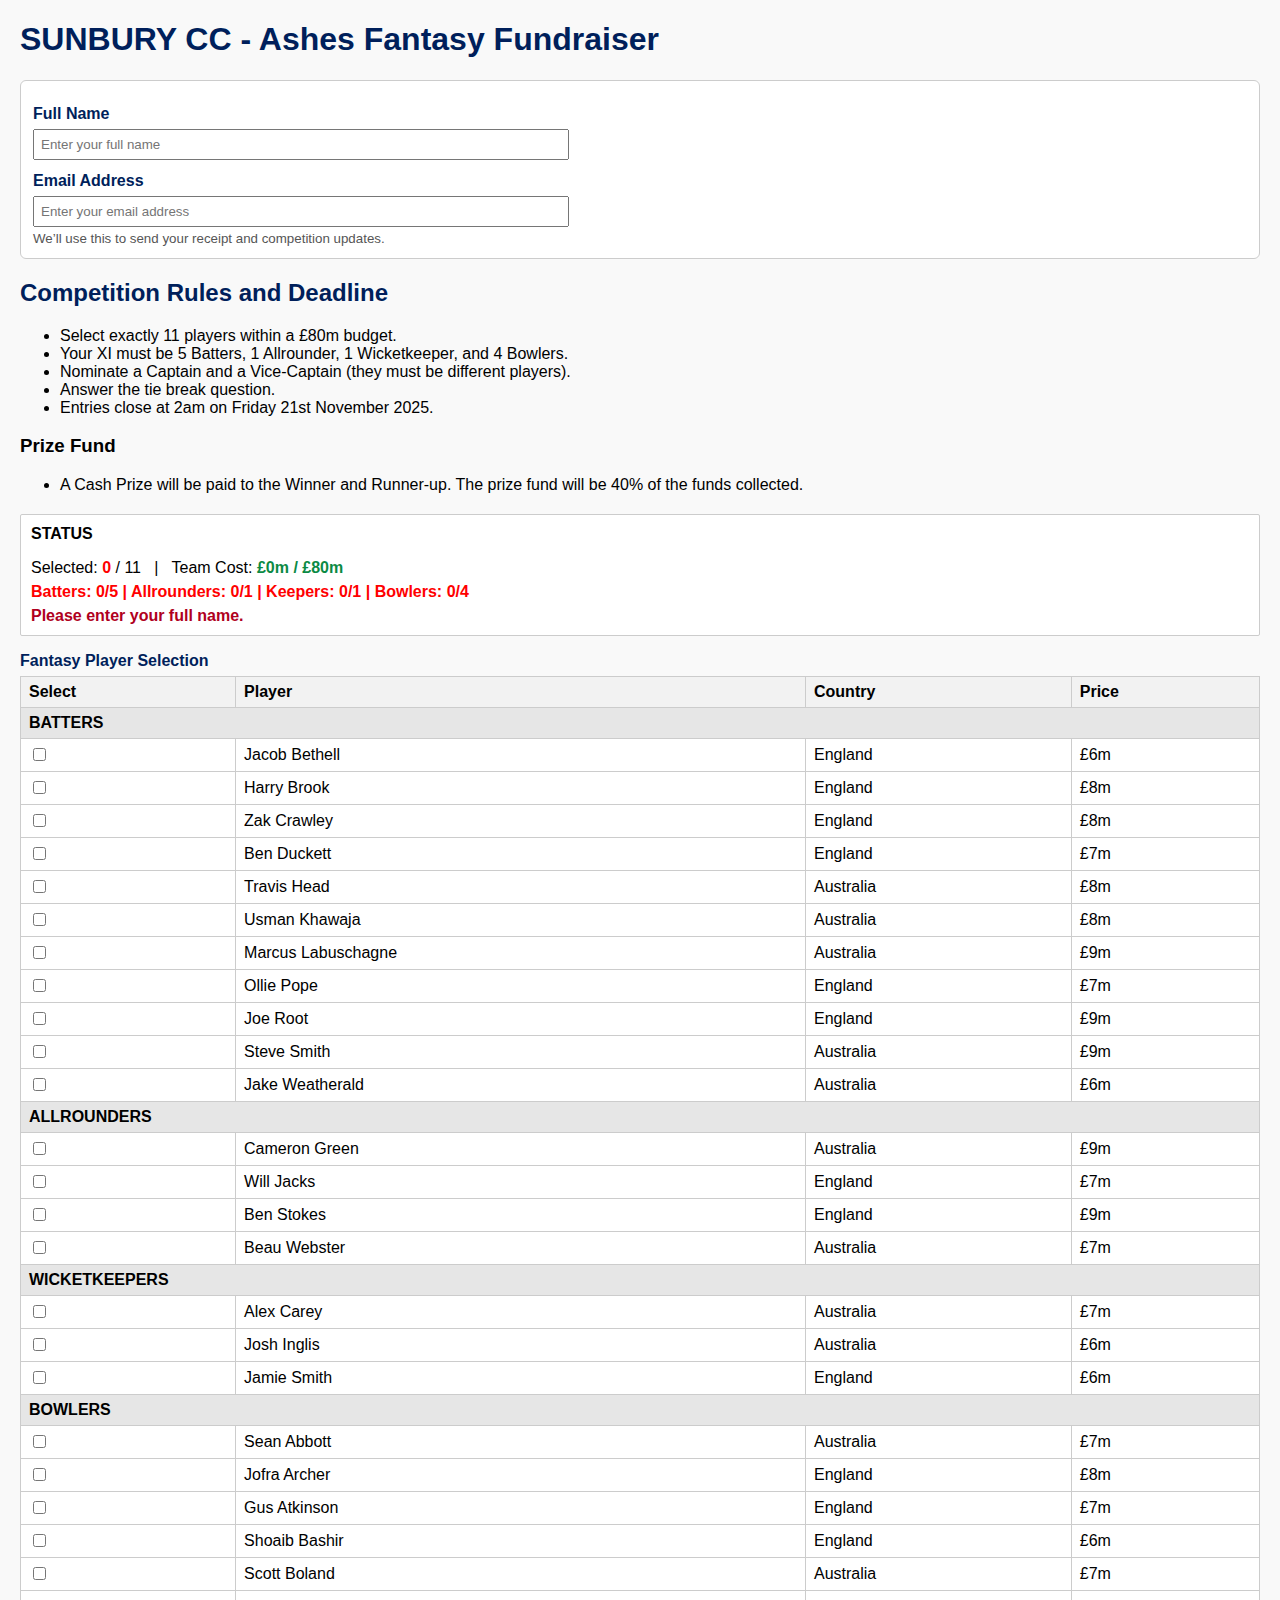
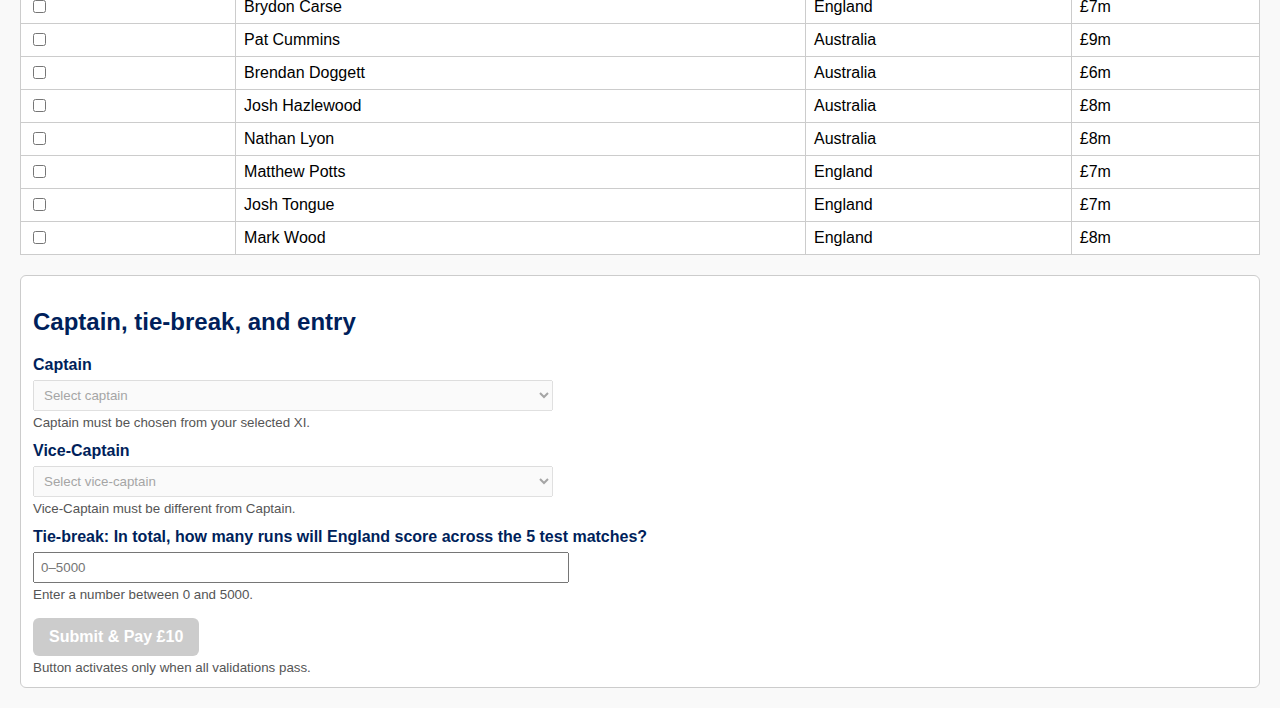
<file: sunbury_ashes_v8.html>
<!DOCTYPE html>
<html lang="en">
<head>
<meta charset="UTF-8" />
<meta name="viewport" content="width=device-width, initial-scale=1.0" />
<title>SUNBURY CC - Ashes Fantasy Fundraiser</title>
<style>
  body { font-family: Arial, sans-serif; margin: 20px; background:#f9f9f9; }
  h1, h2 { color:#001f5b; }
  table { border-collapse: collapse; width: 100%; margin-top: 10px; background:#fff; }
  th, td { border: 1px solid #ccc; padding: 6px 8px; text-align: left; }
  th { background: #f2f2f2; }
  tr.role-header td { background: #e6e6e6; font-weight: 700; text-align: left; }
  #summary { background:#fff; border:1px solid #ccc; border-radius:2px; padding:10px; margin-top:20px; margin-bottom:10px; }
  #summary span { font-weight:bold; }
  .ok { color:#0b8a44; font-weight:700; }
  .bad { color:red; font-weight:700; }
  .warn { background: #ffecec; transition: background 0.6s ease; }
  #message { margin-top:6px; color:#b00020; font-weight:700; }
  caption { caption-side: top; text-align: left; font-weight: 700; color:#001f5b; padding: 6px 0; }
  #extras, #userInfo { margin-top:20px; background:#fff; border:1px solid #ccc; border-radius:6px; padding:12px; }
  label { display:block; margin-top:12px; font-weight:700; color:#001f5b; }
  input[type=text], input[type=email], select, input[type=number] { margin-top:6px; padding:6px; width:100%; max-width:520px; }
  #submitBtn { margin-top:16px; padding:10px 16px; font-size:16px; font-weight:700; background:#001f5b; color:#fff; border:none; border-radius:6px; cursor:pointer; }
  #submitBtn:disabled { background:#ccc; cursor:not-allowed; }
  small.hint { display:block; color:#555; margin-top:4px; }
</style>
</head>
<body>

<h1>SUNBURY CC - Ashes Fantasy Fundraiser</h1>

<div id="userInfo">
  <label for="fullName">Full Name</label>
  <input id="fullName" type="text" placeholder="Enter your full name" required />

  <label for="email">Email Address</label>
  <input id="email" type="email" placeholder="Enter your email address" required />
  <small class="hint">We’ll use this to send your receipt and competition updates.</small>
</div>

<div id="competition-rules">
  <h2>Competition Rules and Deadline</h2>
  <ul>
    <li>Select exactly 11 players within a £80m budget.</li>
    <li>Your XI must be 5 Batters, 1 Allrounder, 1 Wicketkeeper, and 4 Bowlers.</li>
    <li>Nominate a Captain and a Vice-Captain (they must be different players).</li>
    <li>Answer the tie break question.</li>
    <li>Entries close at 2am on Friday 21st November 2025.</li>
  </ul>
  <h3>Prize Fund</h3>
  <ul>
    <li>A Cash Prize will be paid to the Winner and Runner-up. The prize fund will be 40% of the funds collected.</li>
  </ul>
</div>

<div id="summary">
<b><caption>STATUS</caption></b>
<ul></ul>
  Selected: <span id="selCount" >0 </span> / 11 &nbsp; | &nbsp;
  Team Cost: <span id="teamCost" class="bad">£0m / £80m</span>
  <div id="roleStatus" class="bad" style="margin-top:6px;">Batters: 0/5 | Allrounders: 0/1 | Keepers: 0/1 | Bowlers: 0/4</div>
  <div id="message" aria-live="polite"></div>
</div>

<table id="playerTable">
  <caption>Fantasy Player Selection</caption>
  <thead>
    <tr>
      <th>Select</th>
      <th>Player</th>
      <th>Country</th>
      <th>Price</th>
    </tr>
  </thead>
  <tbody>
    <!-- BATTERS -->
    <tr class="role-header"><td colspan="4">BATTERS</td></tr>
    <tr id="p_bethell"><td><input type="checkbox" class="sel"></td><td>Jacob Bethell</td><td>England</td><td>6</td></tr>
    <tr id="p_brook"><td><input type="checkbox" class="sel"></td><td>Harry Brook</td><td>England</td><td>8</td></tr>
    <tr id="p_crawley"><td><input type="checkbox" class="sel"></td><td>Zak Crawley</td><td>England</td><td>8</td></tr>
    <tr id="p_duckett"><td><input type="checkbox" class="sel"></td><td>Ben Duckett</td><td>England</td><td>7</td></tr>
    <tr id="p_head"><td><input type="checkbox" class="sel"></td><td>Travis Head</td><td>Australia</td><td>8</td></tr>
    <tr id="p_khawaja"><td><input type="checkbox" class="sel"></td><td>Usman Khawaja</td><td>Australia</td><td>8</td></tr>
    <tr id="p_labuschagne"><td><input type="checkbox" class="sel"></td><td>Marcus Labuschagne</td><td>Australia</td><td>9</td></tr>
    <tr id="p_pope"><td><input type="checkbox" class="sel"></td><td>Ollie Pope</td><td>England</td><td>7</td></tr>
    <tr id="p_root"><td><input type="checkbox" class="sel"></td><td>Joe Root</td><td>England</td><td>9</td></tr>
    <tr id="p_smith_bat"><td><input type="checkbox" class="sel"></td><td>Steve Smith</td><td>Australia</td><td>9</td></tr>
    <tr id="p_weatherald"><td><input type="checkbox" class="sel"></td><td>Jake Weatherald</td><td>Australia</td><td>6</td></tr>

    <!-- ALLROUNDERS -->
    <tr class="role-header"><td colspan="4">ALLROUNDERS</td></tr>
    <tr id="p_green"><td><input type="checkbox" class="sel"></td><td>Cameron Green</td><td>Australia</td><td>9</td></tr>
    <tr id="p_jacks"><td><input type="checkbox" class="sel"></td><td>Will Jacks</td><td>England</td><td>7</td></tr>
    <tr id="p_stokes"><td><input type="checkbox" class="sel"></td><td>Ben Stokes</td><td>England</td><td>9</td></tr>
    <tr id="p_webster"><td><input type="checkbox" class="sel"></td><td>Beau Webster</td><td>Australia</td><td>7</td></tr>

    <!-- WICKETKEEPERS -->
    <tr class="role-header"><td colspan="4">WICKETKEEPERS</td></tr>
    <tr id="p_carey"><td><input type="checkbox" class="sel"></td><td>Alex Carey</td><td>Australia</td><td>7</td></tr>
    <tr id="p_inglis"><td><input type="checkbox" class="sel"></td><td>Josh Inglis</td><td>Australia</td><td>6</td></tr>
    <tr id="p_smith_jamie"><td><input type="checkbox" class="sel"></td><td>Jamie Smith</td><td>England</td><td>6</td></tr>

    <!-- BOWLERS -->
    <tr class="role-header"><td colspan="4">BOWLERS</td></tr>
    <tr id="p_abbott"><td><input type="checkbox" class="sel"></td><td>Sean Abbott</td><td>Australia</td><td>7</td></tr>
    <tr id="p_archer"><td><input type="checkbox" class="sel"></td><td>Jofra Archer</td><td>England</td><td>8</td></tr>
    <tr id="p_atkinson"><td><input type="checkbox" class="sel"></td><td>Gus Atkinson</td><td>England</td><td>7</td></tr>
    <tr id="p_bashir"><td><input type="checkbox" class="sel"></td><td>Shoaib Bashir</td><td>England</td><td>6</td></tr>
    <tr id="p_boland"><td><input type="checkbox" class="sel"></td><td>Scott Boland</td><td>Australia</td><td>7</td></tr>
    <tr id="p_carse"><td><input type="checkbox" class="sel"></td><td>Brydon Carse</td><td>England</td><td>7</td></tr>
    <tr id="p_cummins"><td><input type="checkbox" class="sel"></td><td>Pat Cummins</td><td>Australia</td><td>9</td></tr>
    <tr id="p_doggett"><td><input type="checkbox" class="sel"></td><td>Brendan Doggett</td><td>Australia</td><td>6</td></tr>
    <tr id="p_hazlewood"><td><input type="checkbox" class="sel"></td><td>Josh Hazlewood</td><td>Australia</td><td>8</td></tr>
    <tr id="p_lyon"><td><input type="checkbox" class="sel"></td><td>Nathan Lyon</td><td>Australia</td><td>8</td></tr>
    <tr id="p_potts"><td><input type="checkbox" class="sel"></td><td>Matthew Potts</td><td>England</td><td>7</td></tr>
    <tr id="p_tongue"><td><input type="checkbox" class="sel"></td><td>Josh Tongue</td><td>England</td><td>7</td></tr>
    <tr id="p_wood"><td><input type="checkbox" class="sel"></td><td>Mark Wood</td><td>England</td><td>8</td></tr>
  </tbody>
</table>

<div id="extras">
  <h2>Captain, tie-break, and entry</h2>
  <label for="captainSelect">Captain</label>
  <select id="captainSelect" disabled>
    <option value="">Select captain</option>
  </select>
  <small class="hint">Captain must be chosen from your selected XI.</small>

  <label for="viceSelect">Vice-Captain</label>
  <select id="viceSelect" disabled>
    <option value="">Select vice-captain</option>
  </select>
  <small class="hint">Vice-Captain must be different from Captain.</small>

  <label for="tieBreak">Tie-break: In total, how many runs will England score across the 5 test matches?</label>
  <input id="tieBreak" type="number" min="0" max="5000" placeholder="0–5000" />
  <small class="hint">Enter a number between 0 and 5000.</small>


  <button id="submitBtn" disabled>Submit & Pay £10</button>
  <small class="hint">Button activates only when all validations pass.</small>
</div>

<script>
(function(){
  const table = document.getElementById('playerTable');
  const rows = [...table.querySelectorAll('tbody tr')].filter(r => !r.classList.contains('role-header'));
  const selCount = document.getElementById('selCount');
  const teamCost = document.getElementById('teamCost');
  const roleStatus = document.getElementById('roleStatus');
  const message = document.getElementById('message');

  const captainSelect = document.getElementById('captainSelect');
  const viceSelect = document.getElementById('viceSelect');
  const tieBreak = document.getElementById('tieBreak');
  const submitBtn = document.getElementById('submitBtn');

  const fullName = document.getElementById('fullName');
  const email = document.getElementById('email');

  const QUOTAS = { BATTERS: 5, ALLROUNDERS: 1, WICKETKEEPERS: 1, BOWLERS: 4 };
  const MAX_PLAYERS = 11;
  const BUDGET = 80;
  const STRIKE_CHECKOUT_URL = 'https://strike.me/your-checkout-link'; // TODO: replace with your actual Strike URL

  function getRole(row){
    let r = row.previousElementSibling;
    while (r && !r.classList.contains('role-header')) r = r.previousElementSibling;
    return r ? r.textContent.trim().toUpperCase() : '';
  }
  function getPlayerName(row){ return row.cells[1].textContent.trim(); }
  function getRowId(row){ return row.id || ''; }

  // Format prices once
  rows.forEach(r => {
    const cell = r.cells[3];
    const val = parseFloat(cell.textContent.trim());
    if (!isNaN(val)) cell.textContent = '£' + val.toFixed(1).replace(/\.0$/,'') + 'm';
  });

  function currentTotals(){
    const checkedRows = rows.filter(r => r.querySelector('.sel').checked);
    const totalCost = checkedRows.reduce((s, r) => {
      const m = r.cells[3].textContent.match(/([\d\.]+)/);
      return s + (m ? parseFloat(m[1]) : 0);
    }, 0);
    const roleCounts = { BATTERS:0, ALLROUNDERS:0, WICKETKEEPERS:0, BOWLERS:0 };
    checkedRows.forEach(r => {
      const role = getRole(r);
      if (roleCounts[role] !== undefined) roleCounts[role]++;
    });
    const selected = checkedRows.map(r => ({
      id: getRowId(r),
      name: getPlayerName(r),
      role: getRole(r),
      country: r.cells[2].textContent.trim(),
      price: parseFloat(r.cells[3].textContent.match(/([\d\.]+)/)[1])
    }));
    return { checkedRows, totalCost, roleCounts, selected };
  }

  function populateCaptainVice(selectedNames){
    const enable = selectedNames.length === MAX_PLAYERS;
    captainSelect.disabled = !enable;
    viceSelect.disabled = !enable;

    function setOptions(select, names, placeholder){
      const prev = select.value;
      select.innerHTML = '';
      const opt = document.createElement('option');
      opt.value = ''; opt.textContent = placeholder;
      select.appendChild(opt);
      names.forEach(n => {
        const o = document.createElement('option');
        o.value = n; o.textContent = n;
        select.appendChild(o);
      });
      if (names.includes(prev)) select.value = prev;
    }

    setOptions(captainSelect, selectedNames, 'Select captain');

    const viceNames = selectedNames.filter(n => n !== captainSelect.value);
    setOptions(viceSelect, viceNames, 'Select vice-captain');

    if (viceSelect.value === captainSelect.value) viceSelect.value = '';
  }

  function validEmail(str){
    // Simple, robust email format check
    return /^[^\s@]+@[^\s@]+\.[^\s@]+$/.test(str);
  }

  function validateForm(){
    const { checkedRows, totalCost, roleCounts, selected } = currentTotals();
    const selectedNames = selected.map(s => s.name);

    // Summary UI
    selCount.textContent = checkedRows.length;
    teamCost.textContent = `£${totalCost.toFixed(1).replace(/\.0$/,'')}m / £${BUDGET}m`;
    selCount.className = checkedRows.length === MAX_PLAYERS ? 'ok' : 'bad';
    teamCost.className = totalCost <= BUDGET ? 'ok' : 'bad';

    roleStatus.textContent = `Batters: ${roleCounts.BATTERS}/${QUOTAS.BATTERS} | Allrounders: ${roleCounts.ALLROUNDERS}/${QUOTAS.ALLROUNDERS} | Keepers: ${roleCounts.WICKETKEEPERS}/${QUOTAS.WICKETKEEPERS} | Bowlers: ${roleCounts.BOWLERS}/${QUOTAS.BOWLERS}`;
    const validRoles =
      roleCounts.BATTERS === QUOTAS.BATTERS &&
      roleCounts.ALLROUNDERS === QUOTAS.ALLROUNDERS &&
      roleCounts.WICKETKEEPERS === QUOTAS.WICKETKEEPERS &&
      roleCounts.BOWLERS === QUOTAS.BOWLERS;
    roleStatus.className = validRoles ? 'ok' : 'bad';

    // Visual cue on selected names
    rows.forEach(r => {
      r.cells[1].style.fontWeight = r.querySelector('.sel').checked ? '700' : '400';
    });

    // Captain/Vice dropdowns
    populateCaptainVice(selectedNames);
    const captain = captainSelect.value;
    const vice = viceSelect.value;
    const capOk = captain && selectedNames.includes(captain);
    const viceOk = vice && selectedNames.includes(vice) && vice !== captain;

    // Tie-break validation
    const tbVal = tieBreak.value === '' ? null : Number(tieBreak.value);
    const tieOk = tbVal !== null && Number.isFinite(tbVal) && tbVal >= 0 && tbVal <= 5000;

    // Name & email validation
    const nameOk = (fullName.value || '').trim().length >= 2;
    const emailOk = validEmail((email.value || '').trim());

    // Overall validation
    const countOk = checkedRows.length === MAX_PLAYERS;
    const budgetOk = totalCost <= BUDGET;
    const allOk = countOk && budgetOk && validRoles && capOk && viceOk && tieOk && nameOk && emailOk;

    // Messaging
    message.textContent = '';
    if (!nameOk) message.textContent = `Please enter your full name.`;
    else if (!emailOk) message.textContent = `Please enter a valid email address.`;
    else if (!countOk) message.textContent = `Select exactly ${MAX_PLAYERS} players.`;
    else if (!budgetOk) message.textContent = `Budget exceeded. Maximum is £${BUDGET}m.`;
    else if (!validRoles) message.textContent = `Team composition must be 5 Batters, 1 Allrounder, 1 Wicketkeeper, 4 Bowlers.`;
    else if (!capOk) message.textContent = `Please select a Captain from your XI.`;
    else if (!viceOk) message.textContent = `Please select a different Vice-Captain from your XI.`;
    else if (!tieOk) message.textContent = `Please enter a tie-break between 0 and 5000.`;

    submitBtn.disabled = !allOk;
    // Spread selected players into Player1..Player11
const playerFields = selectedNames.reduce((acc, name, i) => {
  acc[`Player${i+1}`] = name;
  return acc;
}, {});

return {
  allOk,
  payload: {
    fullName: fullName.value.trim(),
    email: email.value.trim(),
    teamCost: totalCost,
    captain,
    viceCaptain: vice,
    tieBreakRuns: tbVal,
    ...playerFields   // 👈 adds Player1..Player11
  }
};
  }

  // Enforce quotas/count/budget on change (checkboxes)
  table.addEventListener('change', e => {
    if (!e.target.classList.contains('sel')) return;
    const row = e.target.closest('tr');
    const role = getRole(row);

    if (e.target.checked) {
      const { checkedRows, totalCost, roleCounts } = currentTotals();

      if (checkedRows.length > MAX_PLAYERS) {
        e.target.checked = false;
        row.classList.add('warn');
        message.textContent = `You can only select ${MAX_PLAYERS} players.`;
        setTimeout(() => row.classList.remove('warn'), 600);
      } else if (roleCounts[role] > QUOTAS[role]) {
        e.target.checked = false;
        row.classList.add('warn');
        message.textContent = `Quota reached for ${role.toLowerCase()}.`;
        setTimeout(() => row.classList.remove('warn'), 600);
      } else if (totalCost > BUDGET) {
        e.target.checked = false;
        row.classList.add('warn');
        message.textContent = `Budget exceeded. Maximum is £${BUDGET}m.`;
        setTimeout(() => row.classList.remove('warn'), 600);
      }
    }

    validateForm();
  });

  // Captain changes re-populate vice options (fixed to use selectedNames)
  captainSelect.addEventListener('change', () => {
    const { payload } = validateForm();
    const selectedNames = payload.selectedNames;
    const viceNames = selectedNames.filter(n => n !== captainSelect.value);
    viceSelect.innerHTML = '';
    const opt = document.createElement('option');
    opt.value = ''; opt.textContent = 'Select vice-captain';
    viceSelect.appendChild(opt);
    viceNames.forEach(n => {
      const o = document.createElement('option');
      o.value = n; o.textContent = n;
      viceSelect.appendChild(o);
    });
    validateForm();
  });

  // Vice/tie-break/name/email changes revalidate
  ['change','input'].forEach(evt => {
    viceSelect.addEventListener(evt, validateForm);
    tieBreak.addEventListener(evt, validateForm);
    fullName.addEventListener(evt, validateForm);
    email.addEventListener(evt, validateForm);
  });

  // Submit: build payload and send to Google Sheets
  submitBtn.addEventListener('click', async (e) => {
    e.preventDefault();
    const { allOk, payload } = validateForm();
    if (!allOk) return;

    const SHEET_WEBAPP_URL = 'https://script.google.com/macros/s/AKfycbzOXRPKRQrF-0w6Om6BTDDjmzPzYZ5pbLu5tcpT9TMTSJ-EfDMF6p8TpxbvkyglLOx0/exec'; // Replace with your real URL

    try {
        await fetch(SHEET_WEBAPP_URL, {
          method: 'POST',
          mode: 'no-cors',   // 👈 here is the no-cors option
          headers: { 'Content-Type': 'application/json' },
          body: JSON.stringify(payload)
        });
      message.style.color = '#0b8a44';
      message.textContent = '✅ Entry submitted successfully! Thank you.';
      submitBtn.disabled = true;
    } catch (err) {
      console.error(err);
      message.style.color = 'red';
      message.textContent = '❌ Submission failed. Please try again later.';
    }
  });

  // Initial render
  validateForm();
})();
</script>

</body>
</html>
</file>
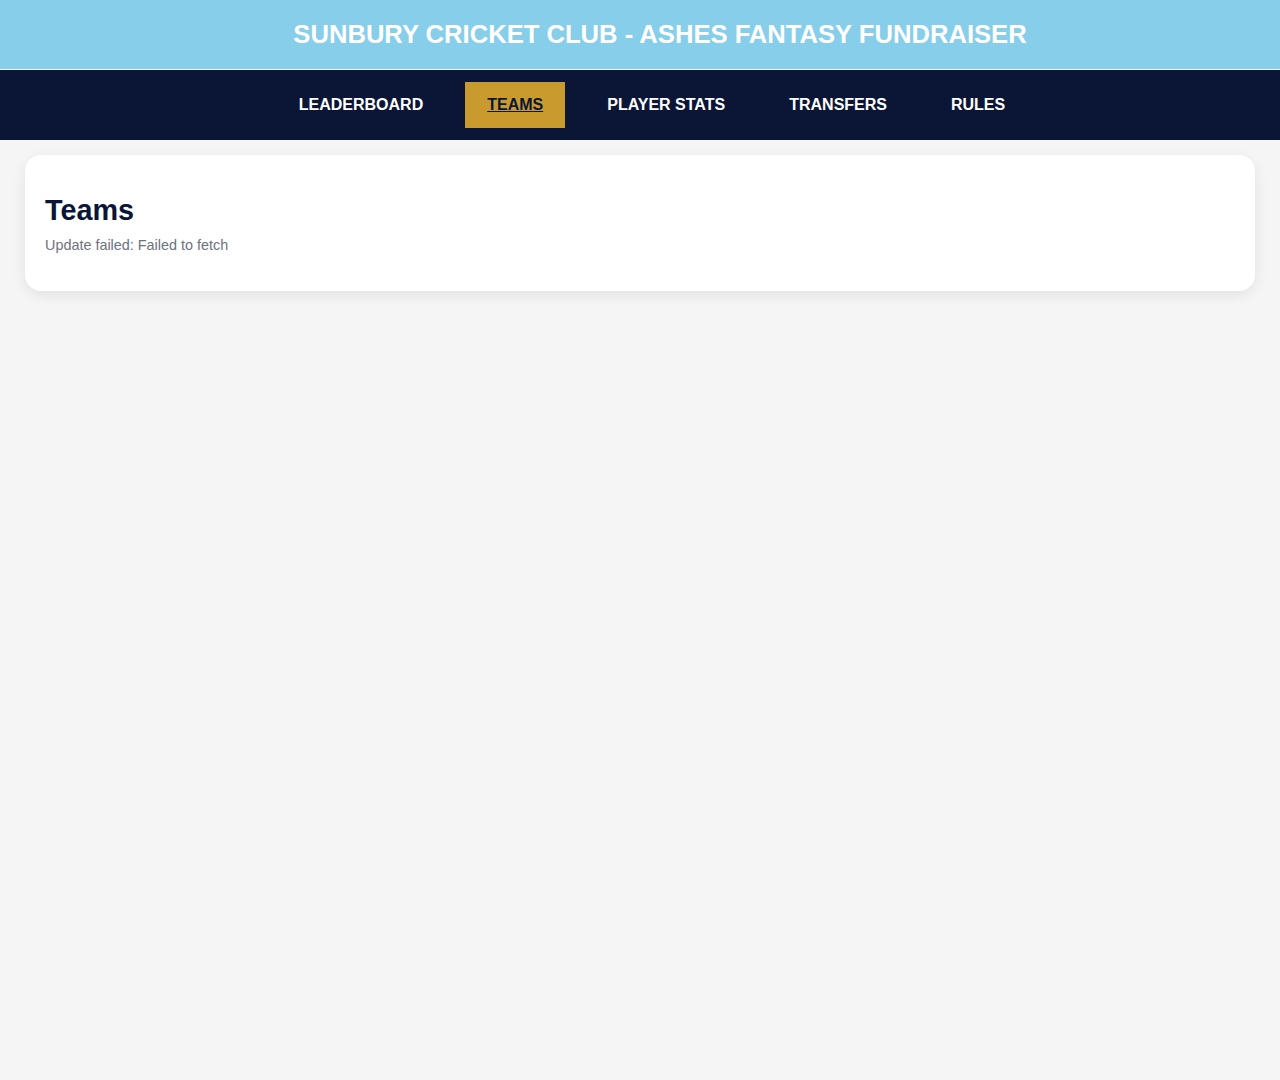
<file: teams.html>
<!DOCTYPE html>
<html>
<head>
  <title>Teams</title>
  <link rel="stylesheet" href="style.css">

  <style>
    /* Fixed site-wide header */
    .site-header {
      background-color: skyblue;
      color: white;
      text-align: center;
      padding: 20px;
      font-size: 1.6rem;
      font-weight: bold;
      position: fixed;
      top: 0;
      left: 0;
      width: 100%;
      z-index: 1000;
    }

    /* Fixed navbar just below header */
    .navbar {
      background: #0B1636;
      display: flex;
      justify-content: center;
      gap: 20px;
      padding: 12px;
      position: fixed;
      top: 70px;
      left: 0;
      width: 100%;
      z-index: 999;
    }
    .navbar a { color: white; text-decoration: none; font-weight: 600; }
    .navbar a.active { text-decoration: underline; }

    body { margin: 0; padding-top: 130px; background: #f5f5f5; }

    .teams-page { padding: 25px; min-height: 100vh; }
    h1 { font-size: 1.8rem; margin-bottom: 0.25rem; color: #0B1636; }

    .card {
      background: white;
      padding: 20px;
      border-radius: 16px;
      box-shadow: 0 4px 14px rgba(0,0,0,0.08);
      max-width: 1700px;
      margin: 0 auto;
    }

    #tableWrap { overflow-x: auto; max-height: 2000px; overflow-y: auto; }

    table { width: 100%; border-collapse: collapse; font-size: 1rem; }
    th, td { padding: 10px 8px; border-bottom: 1px solid #e5e7eb; text-align: left; }
    th { font-weight: 700; background: #f1f5f9; position: sticky; top: 0; z-index: 5; }

    .meta { color: #6b7280; font-size: 0.9rem; }
    .refresh { float: right; font-size: 0.9rem; color: #2563eb; cursor: pointer; text-decoration: underline; }

    .no-wrap { white-space: nowrap; }
    .center { text-align: center; }
    .red { color: red; }
  </style>
</head>
<body>

<div class="site-header">SUNBURY CRICKET CLUB - ASHES FANTASY FUNDRAISER</div>
<div class="navbar">
  <a href="index.html">LEADERBOARD</a>
  <a class="active" href="teams.html">TEAMS</a>
  <a href="player-stats.html">PLAYER STATS</a>
  <a href="transfers.html">TRANSFERS</a>
  <a href="rules.html">RULES</a>
</div>

<div class="teams-page">
  <div class="card">
    <div style="display:flex;justify-content:space-between;align-items:center;">
      <h1>Teams</h1>
      <div class="refresh" id="manualRefresh"></div>
    </div>

    <div id="lastUpdated" class="meta" style="margin-top:6px;">Last updated: —</div>
    <br>

    <div id="tableWrap">
      <table id="teamsTable">
        <thead><tr id="theadRow"></tr></thead>
        <tbody id="tbodyRow"></tbody>
      </table>
    </div>
  </div>
</div>

<script>
const CSV_URL =
  "https://docs.google.com/spreadsheets/d/e/2PACX-1vSXkhOKdWeUqIOOUoD_Gp9BVXXu3yrdbhQd97rPUazXEdycwI33SjUpOW8-kNaCmeVpP0q5o1ChHc41/pub?gid=957102992&single=true&output=csv";
const REFRESH_MS = 30000;

function parseCSV(text) {
  const rows = [];
  let cur = "", row = [], inQuotes = false;
  for (let i = 0; i < text.length; i++) {
    const ch = text[i], nxt = text[i+1];
    if (ch === '"') {
      if (inQuotes && nxt === '"') { cur += '"'; i++; }
      else inQuotes = !inQuotes;
      continue;
    }
    if (ch === "," && !inQuotes) { row.push(cur); cur = ""; continue; }
    if ((ch === "\n" || ch === "\r") && !inQuotes) {
      if (cur !== "" || row.length > 0) { row.push(cur); rows.push(row); cur = ""; row = []; }
      if (ch === "\r" && nxt === "\n") i++;
      continue;
    }
    cur += ch;
  }
  if (cur !== "" || row.length > 0) { row.push(cur); rows.push(row); }
  return rows;
}

async function fetchAndRenderTeams() {
  try {
    const res = await fetch(CSV_URL, { cache: "no-store" });
    if (!res.ok) throw new Error("Fetch failed: " + res.status);
    const txt = await res.text();
    const rows = parseCSV(txt);
    if (!rows.length) throw new Error("No data found.");

    const header = rows[0]; // first row (row 1) is headers
    const data = rows.slice(1).filter(r => r.some(c => (c || "").trim() !== ""));

    // ✅ Use R1 (header col index 17) for "Last updated"
    const lastUpdatedHeader = header[17] || ""; // column R
    document.getElementById("lastUpdated").textContent =
      "Last updated: " + (lastUpdatedHeader || "—");

    const thead = document.getElementById("theadRow");
    const tbody = document.getElementById("tbodyRow");
    thead.innerHTML = "";
    tbody.innerHTML = "";

    // Build header, skipping column R (index 17)
    header.forEach((h, ci) => {
      if (ci === 17) return; // skip column R
      const th = document.createElement("th");
      th.textContent = h || "—";
      thead.appendChild(th);
    });

    // Build rows, skipping column R (index 17)
    data.forEach(row => {
      const tr = document.createElement("tr");
      row.forEach((cell, ci) => {
        if (ci === 17) return; // skip column R
        const td = document.createElement("td");
        td.textContent = cell ?? "";
        if (/name/i.test(header[ci] || "")) td.classList.add("no-wrap");
        if (/£\s*available/i.test(header[ci] || "")) td.classList.add("no-wrap", "center", "red");
        tr.appendChild(td);
      });
      tbody.appendChild(tr);
    });
  } catch (err) {
    console.error(err);
    document.getElementById("lastUpdated").textContent = "Update failed: " + err.message;
  }
}

document.getElementById("manualRefresh").addEventListener("click", fetchAndRenderTeams);
fetchAndRenderTeams();
if (REFRESH_MS > 0) setInterval(fetchAndRenderTeams, REFRESH_MS);
</script>

</body>
</html>
</file>
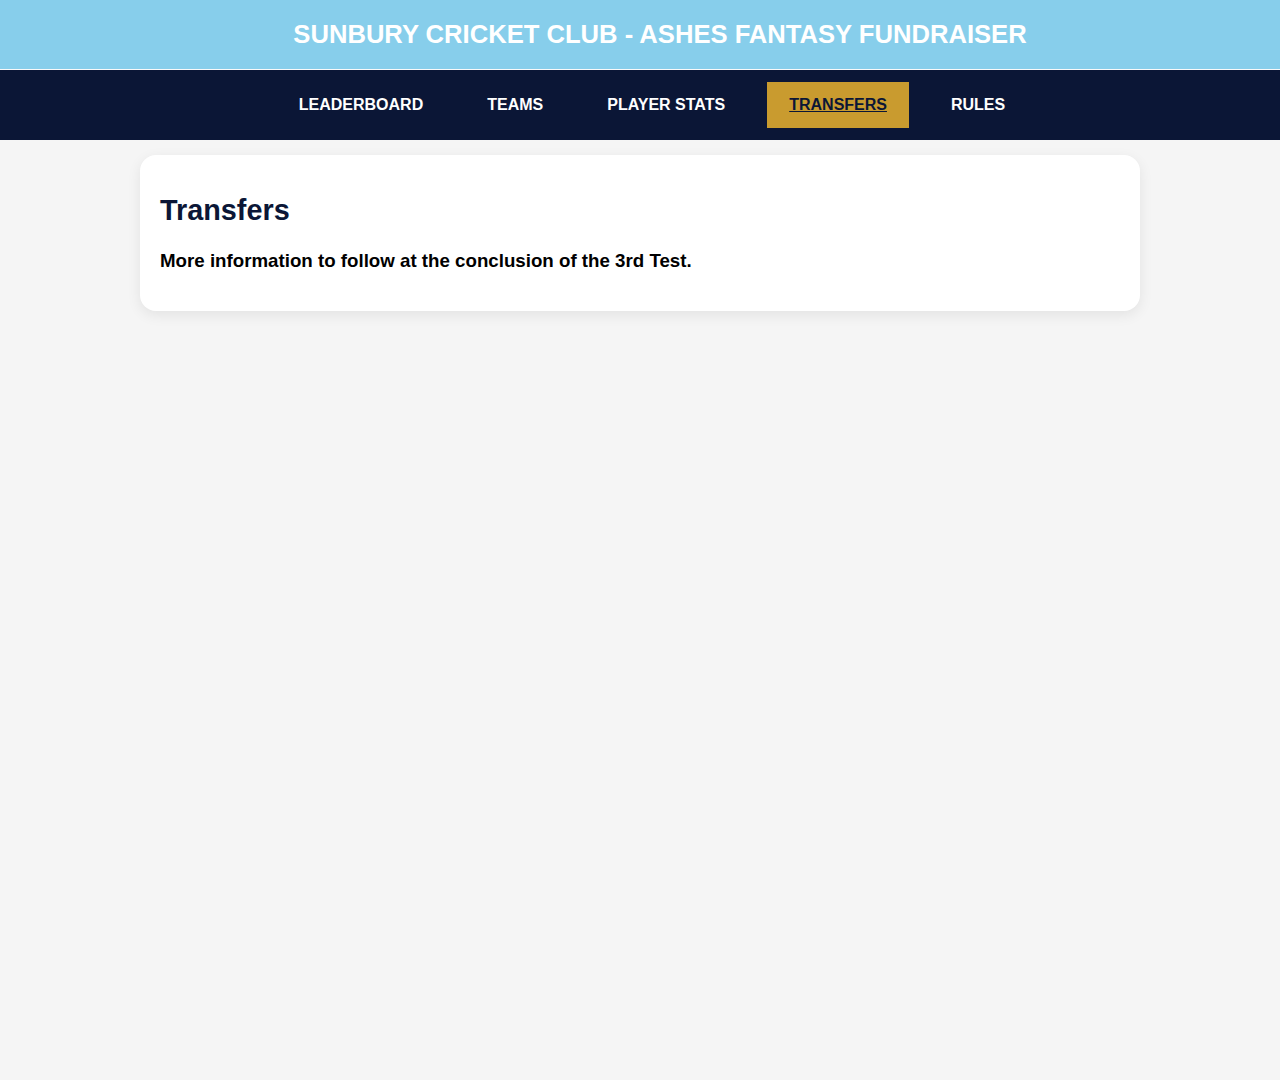
<file: transfers.html>
<!DOCTYPE html>
<html>
<head>
  <title>Transfers</title>
  <link rel="stylesheet" href="style.css">

  <style>
    /* Fixed site-wide header */
    .site-header {
      background-color: skyblue;
      color: white;
      text-align: center;
      padding: 20px;
      font-size: 1.6rem;
      font-weight: bold;
      position: fixed;
      top: 0;
      left: 0;
      width: 100%;
      z-index: 1000;
    }

    /* Fixed navbar just below header */
    .navbar {
      background: #0B1636;
      display: flex;
      justify-content: center;
      gap: 20px;
      padding: 12px;
      position: fixed;
      top: 70px; /* sits just below header */
      left: 0;
      width: 100%;
      z-index: 999;
    }

    .navbar a {
      color: white;
      text-decoration: none;
      font-weight: 600;
    }

    .navbar a.active {
      text-decoration: underline;
    }

    body {
      margin: 0;
      padding-top: 130px; /* header + navbar height */
      font-family: Arial, sans-serif;
      background: #f9f9f9;
    }

    .teams-page {
      padding: 25px;
      background: #f5f5f5;
      min-height: 100vh;
    }

    h1 {
      font-size: 1.8rem;
      margin-bottom: 0.25rem;
      color: #0B1636;
    }

    .card {
      background: white;
      padding: 20px;
      border-radius: 16px;
      box-shadow: 0 4px 14px rgba(0, 0, 0, 0.08);
      max-width: 960px;
      margin: 0 auto;
    }

    #tableWrap {
      overflow-x: auto;
      max-height: 2000px;
      overflow-y: auto;
    }

    table {
      width: 100%;
      border-collapse: collapse;
      font-size: 1rem;
      background: #fff;
    }

    th, td {
      border: 1px solid #ccc;
      padding: 6px 8px;
      text-align: left;
    }

    th {
      font-weight: 700;
      background: #f2f2f2;
      position: sticky;
      top: 0;
      z-index: 5;
    }

    tr.role-header td {
      background: #e6e6e6;
      font-weight: 700;
      text-align: left;
    }

    caption {
      caption-side: top;
      text-align: left;
      font-weight: 700;
      color: #001f5b;
      padding: 6px 0;
    }

    .meta {
      color: #6b7280;
      font-size: 0.9rem;
    }

    .refresh {
      float: right;
      font-size: 0.9rem;
      color: #2563eb;
      cursor: pointer;
      text-decoration: underline;
    }

    /* Transfers-specific */
    td.changed { background-color: #ffcccc; } /* light red */
    #error { color:red; font-weight:700; margin-top:10px; }
    #transferBtn {
      margin-top:20px;
      padding:10px 16px;
      font-size:16px;
      font-weight:700;
      background:#001f5b;
      color:#fff;
      border:none;
      border-radius:6px;
      cursor:pointer;
    }
    #transferBtn:disabled { background:#ccc; cursor:not-allowed; }
    #emailBar {
      display:flex;
      gap:10px;
      align-items:center;
      margin: 10px 0 14px 0;
    }
    #emailBar input[type=email] {
      padding:6px;
      width:100%;
      max-width:360px;
    }
    #emailBar button {
      padding:8px 12px;
      font-weight:700;
    }
  </style>
</head>
<body>

<!-- Fixed site-wide header -->
<div class="site-header">
  SUNBURY CRICKET CLUB - ASHES FANTASY FUNDRAISER
</div>

<!-- Fixed navbar -->
<div class="navbar">
  <a href="index.html">LEADERBOARD</a>
  <a href="teams.html">TEAMS</a>
  <a href="player-stats.html">PLAYER STATS</a>
  <a class="active" href="transfers.html">TRANSFERS</a>
  <a href="rules.html">RULES</a>
</div>

<div class="teams-page">
  <div class="card">
    <div style="display:flex;justify-content:space-between;align-items:center;">
      <h1>Transfers</h1>
</div>
    <h3>More information to follow at the conclusion of the 3rd Test.</h3>
</div>

</body>
</html>
</file>
<file: style.css>
/* Sunbury-style theme */

body, html {
  margin: 0;
  padding: 0;
  font-family: Arial, sans-serif;
  background-color: #f5f5f5;
}

/* NAV BAR */
.navbar {
  background-color: #0B1636;
  overflow: hidden;
}

.navbar a {
  float: left;
  display: block;
  color: #FFFFFF;
  text-align: center;
  padding: 14px 22px;
  text-decoration: none;
  font-weight: bold;
}

.navbar a:hover {
  background-color: #1E5DA8;
}

.navbar a.active {
  background-color: #C99B2F;
  color: #0B1636;
}

/* PAGE CONTENT */
.container {
  padding: 25px;
}

h1 {
  color: #0B1636;
}

h2 {
  color: #1E5DA8;
}
</file>
